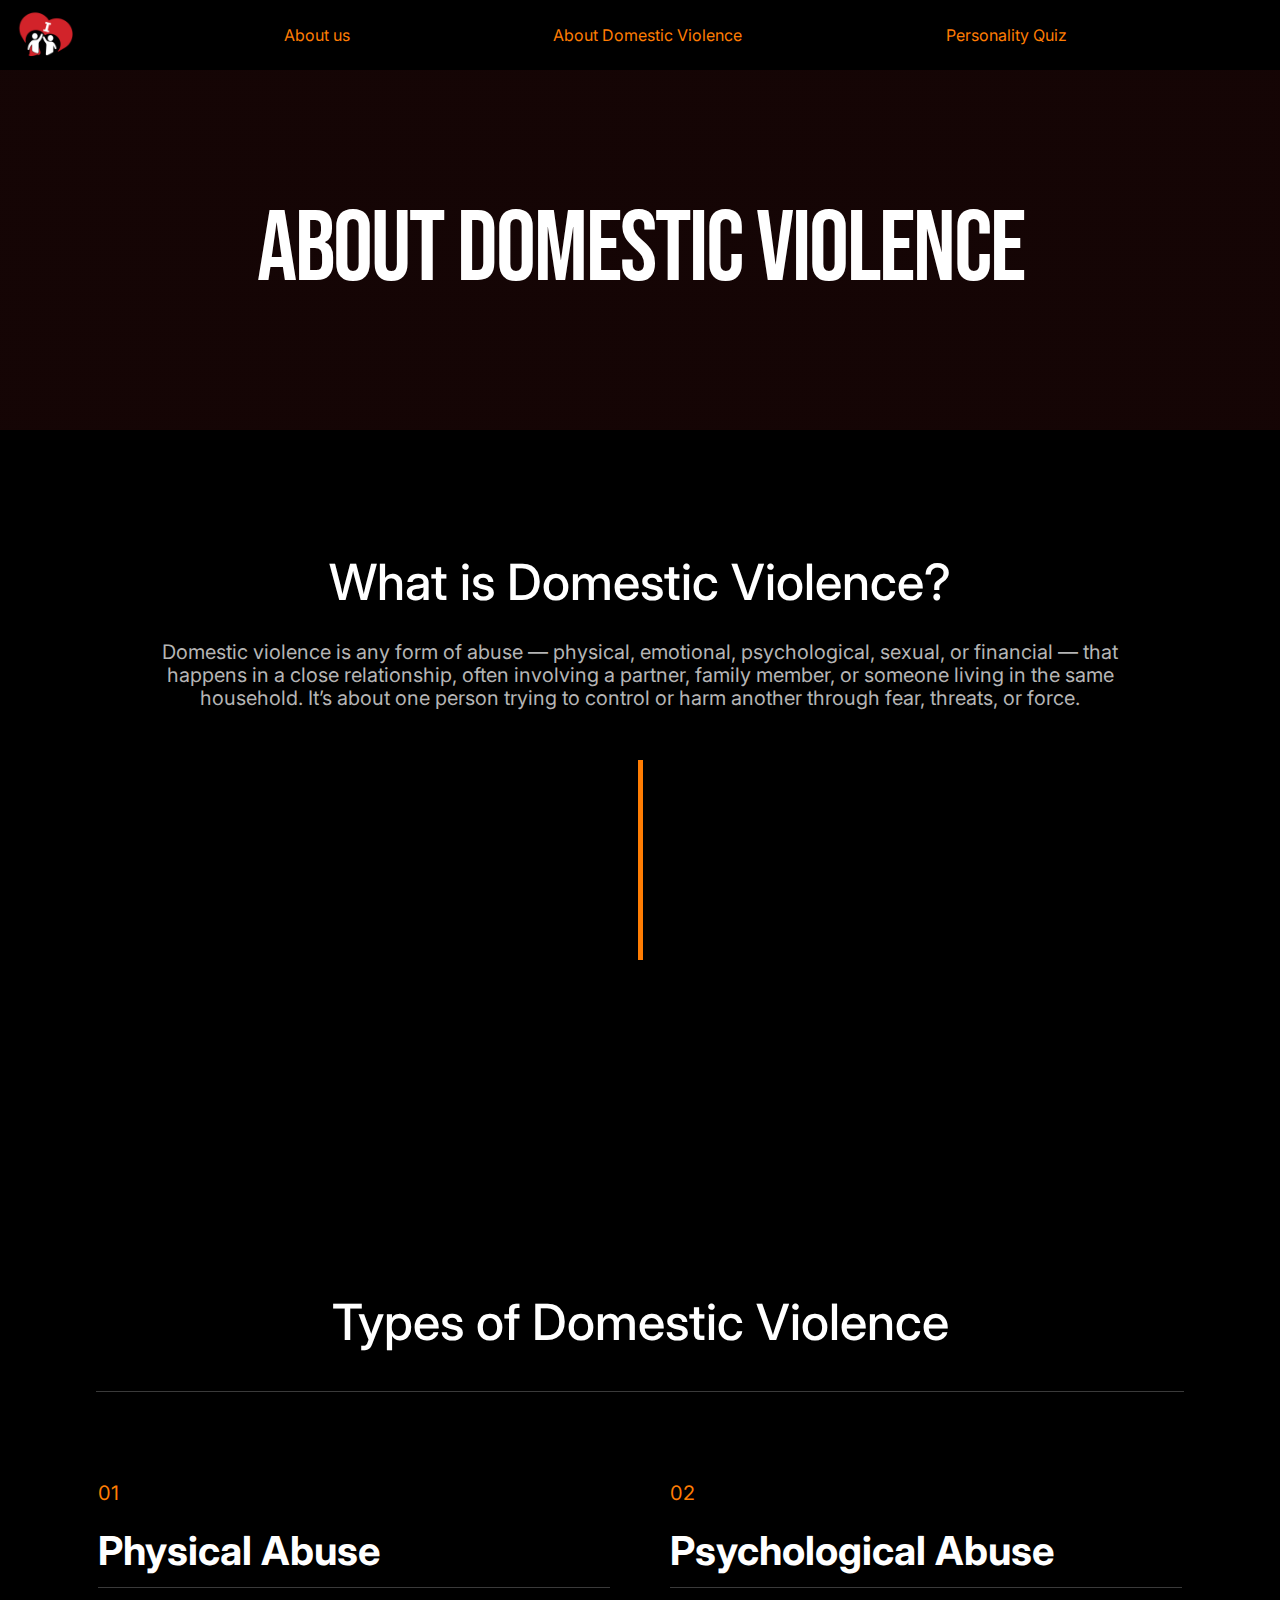
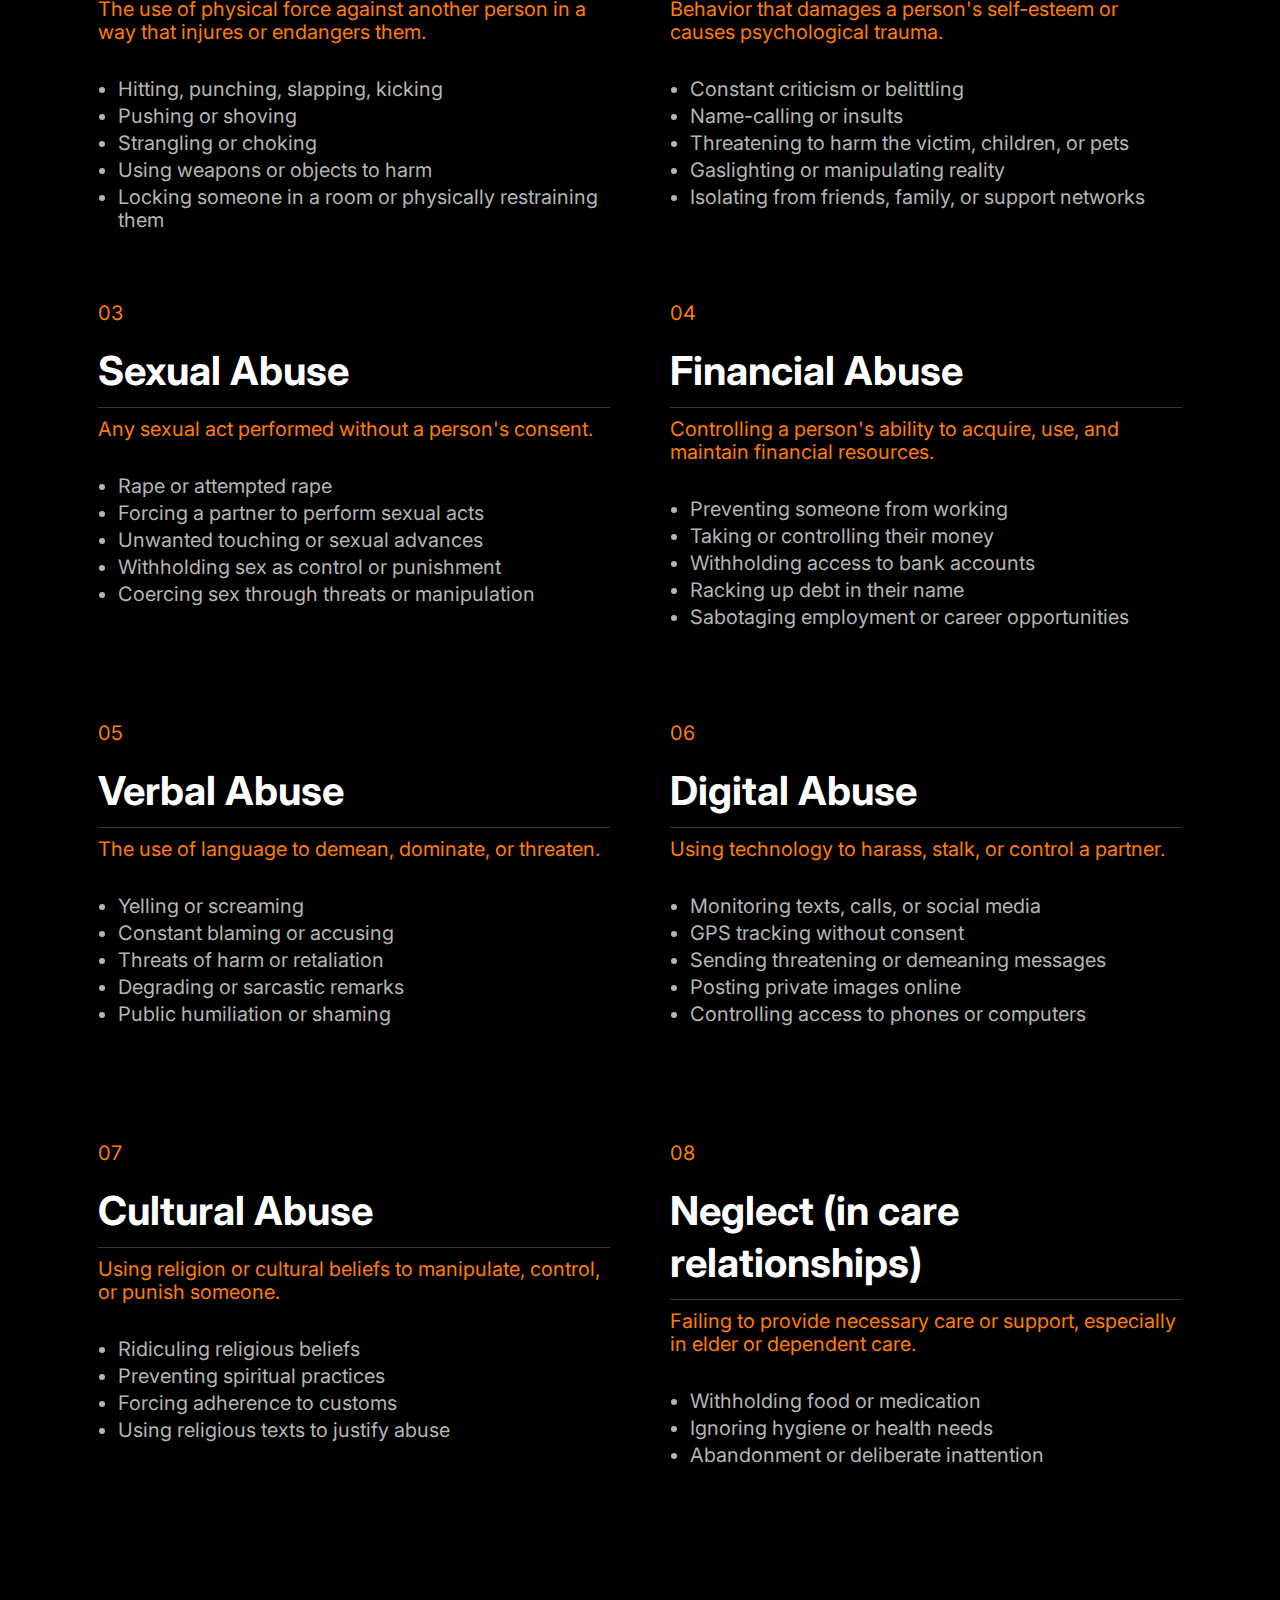
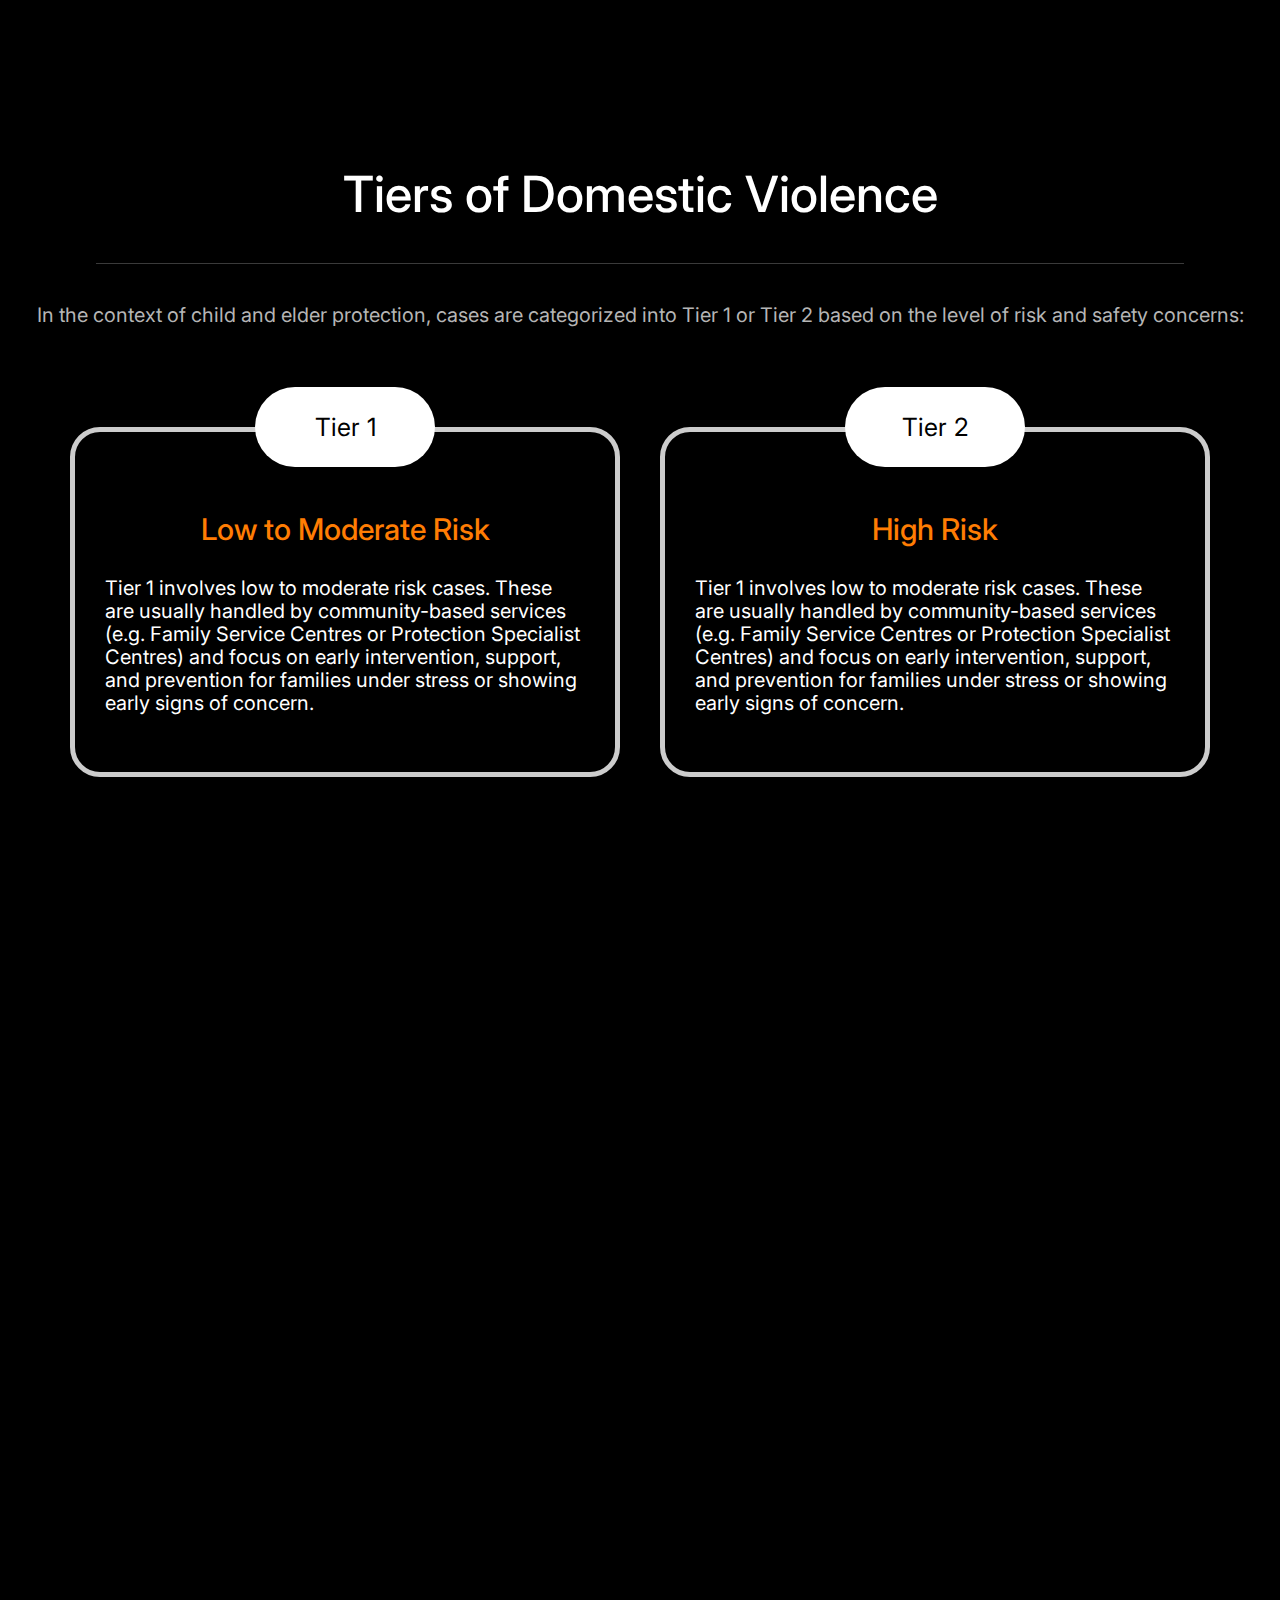
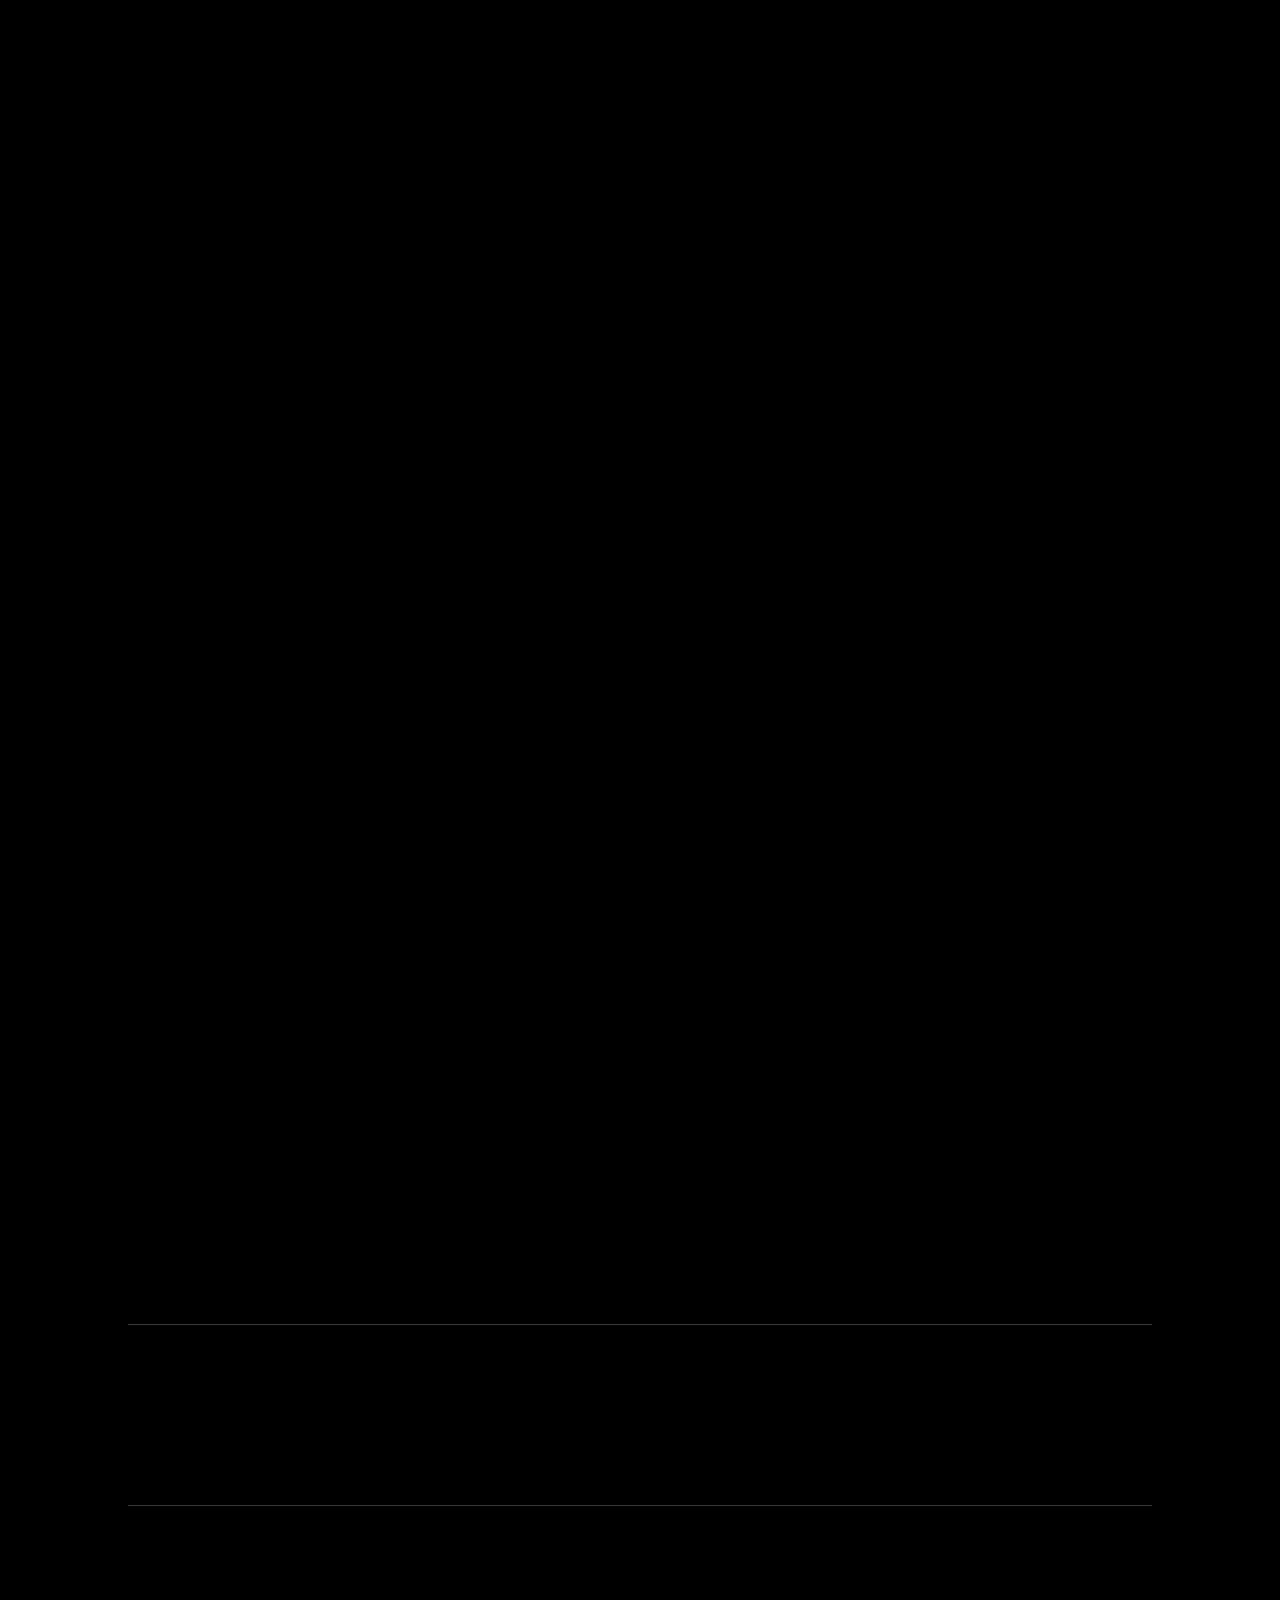
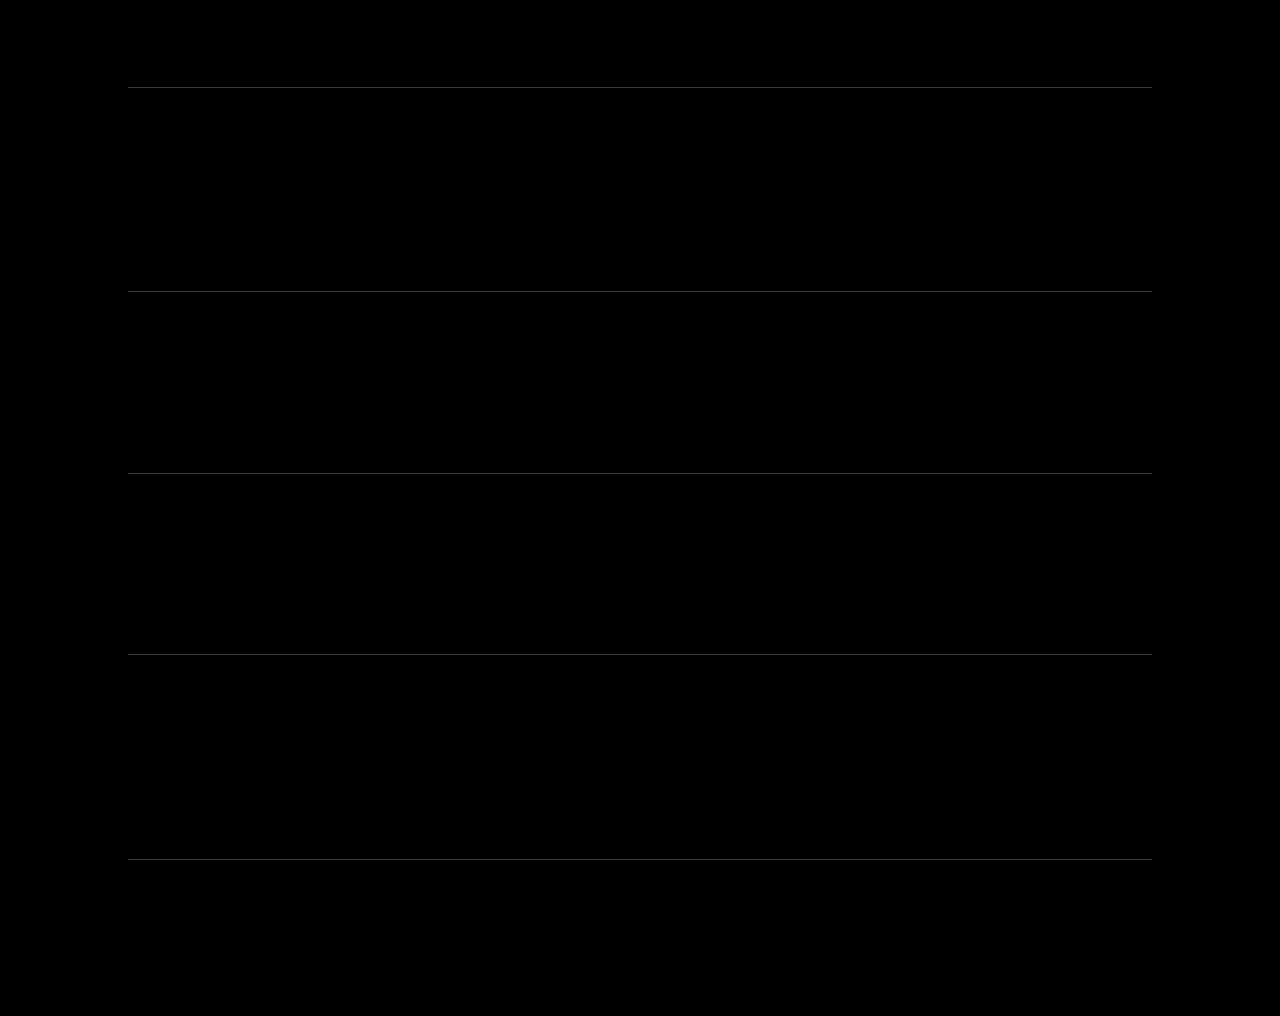
<file: aboutdv.html>
<!DOCTYPE html>
<html>
  <head>
    <title>About Domestic Violence</title>
    <link rel="stylesheet" href="style.css" />
    <link rel="preconnect" href="https://fonts.googleapis.com" />
    <link rel="stylesheet" href="normalize.css" />
    <link rel="preconnect" href="https://fonts.gstatic.com" crossorigin />
    <link rel="stylesheet" href="aboutdv.css" />
    <meta name="viewport" content="width=device-width, initial-scale=1.0" />
    <!-- Google tag (gtag.js) -->
    <script
      async
      src="https://www.googletagmanager.com/gtag/js?id=G-2CP49E5C0R"
    ></script>
    <script>
      window.dataLayer = window.dataLayer || [];
      function gtag() {
        dataLayer.push(arguments);
      }
      gtag("js", new Date());

      gtag("config", "G-2CP49E5C0R");
    </script>

    <link
      href="https://fonts.googleapis.com/css2?family=Bebas+Neue&family=Inter:ital,opsz,wght@0,14..32,100..900;1,14..32,100..900&display=swap"
      rel="stylesheet"
    />
  </head>
  <body>
    <div id="header-bar">
      <a href="index.html" style="display: flex; align-items: center; height: 70px;">
        <img src="Logo.jpeg" alt="CoLight Logo" style="max-height: 100%; height: 100%; width: auto; display: block;" />
      </a>
      <div id="links">
        <a class="link" href="aboutus.html"> About us </a>
        <a class="link" href="aboutdv.html"> About Domestic Violence </a>
        <a class="link" href="personality.html"> Personality Quiz </a>
      </div>
      <div id="logo"></div>
    </div>
    <div id="front-cover">
      <div>
        <div>
          <h1>About Domestic Violence</h1>
        </div>
      </div>
    </div>
    <div id="definition">
      <h1>What is Domestic Violence?</h1>
      <p>
        Domestic violence is any form of abuse — physical, emotional,
        psychological, sexual, or financial — that happens in a close
        relationship, often involving a partner, family member, or someone
        living in the same household. It’s about one person trying to control or
        harm another through fear, threats, or force.
      </p>
    </div>
    <div
      style="
        height: 500px;
        display: flex;
        align-items: center;
        justify-content: flex-start;
        flex-direction: column;
      "
    >
      <div class="vertical-line"></div>
    </div>

    <section id="typesOfDV">
      <h1 style="margin-bottom: 30px">Types of Domestic Violence</h1>
      <hr class="change" />

      <div id="types">
        <div class="subtypes">
          <p class="label">01</p>
          <h3>Physical Abuse</h3>
          <hr class="change" />

          <p>
            The use of physical force against another person in a way that
            injures or endangers them.
          </p>
          <ul>
            <li>Hitting, punching, slapping, kicking</li>
            <li>Pushing or shoving</li>
            <li>Strangling or choking</li>
            <li>Using weapons or objects to harm</li>
            <li>Locking someone in a room or physically restraining them</li>
          </ul>
        </div>

        <div class="subtypes">
          <p class="label">02</p>
          <h3>Psychological Abuse</h3>
          <hr class="change" />

          <p>
            Behavior that damages a person's self-esteem or causes psychological
            trauma.
          </p>
          <ul>
            <li>Constant criticism or belittling</li>
            <li>Name-calling or insults</li>
            <li>Threatening to harm the victim, children, or pets</li>
            <li>Gaslighting or manipulating reality</li>
            <li>Isolating from friends, family, or support networks</li>
          </ul>
        </div>

        <div class="subtypes">
          <p class="label">03</p>
          <h3>Sexual Abuse</h3>
          <hr class="change" />

          <p>Any sexual act performed without a person's consent.</p>
          <ul>
            <li>Rape or attempted rape</li>
            <li>Forcing a partner to perform sexual acts</li>
            <li>Unwanted touching or sexual advances</li>
            <li>Withholding sex as control or punishment</li>
            <li>Coercing sex through threats or manipulation</li>
          </ul>
        </div>

        <div class="subtypes">
          <p class="label">04</p>
          <h3>Financial Abuse</h3>
          <hr class="change" />

          <p>
            Controlling a person's ability to acquire, use, and maintain
            financial resources.
          </p>
          <ul>
            <li>Preventing someone from working</li>
            <li>Taking or controlling their money</li>
            <li>Withholding access to bank accounts</li>
            <li>Racking up debt in their name</li>
            <li>Sabotaging employment or career opportunities</li>
          </ul>
        </div>

        <div class="subtypes">
          <p class="label">05</p>
          <h3>Verbal Abuse</h3>
          <hr class="change" />

          <p>The use of language to demean, dominate, or threaten.</p>
          <ul>
            <li>Yelling or screaming</li>
            <li>Constant blaming or accusing</li>
            <li>Threats of harm or retaliation</li>
            <li>Degrading or sarcastic remarks</li>
            <li>Public humiliation or shaming</li>
          </ul>
        </div>

        <div class="subtypes">
          <p class="label">06</p>
          <h3>Digital Abuse</h3>
          <hr class="change" />

          <p>Using technology to harass, stalk, or control a partner.</p>
          <ul>
            <li>Monitoring texts, calls, or social media</li>
            <li>GPS tracking without consent</li>
            <li>Sending threatening or demeaning messages</li>
            <li>Posting private images online</li>
            <li>Controlling access to phones or computers</li>
          </ul>
        </div>

        <div class="subtypes">
          <p class="label">07</p>
          <h3>Cultural Abuse</h3>
          <hr class="change" />

          <p>
            Using religion or cultural beliefs to manipulate, control, or punish
            someone.
          </p>
          <ul>
            <li>Ridiculing religious beliefs</li>
            <li>Preventing spiritual practices</li>
            <li>Forcing adherence to customs</li>
            <li>Using religious texts to justify abuse</li>
          </ul>
        </div>
        <div class="subtypes">
          <p class="label">08</p>
          <h3>Neglect (in care relationships)</h3>
          <hr class="change" />

          <p>
            Failing to provide necessary care or support, especially in elder or
            dependent care.
          </p>
          <ul>
            <li>Withholding food or medication</li>
            <li>Ignoring hygiene or health needs</li>
            <li>Abandonment or deliberate inattention</li>
          </ul>
        </div>
      </div>
    </section>

    <section id="moreStats">
      <h1 style="margin-bottom: 30px">Tiers of Domestic Violence</h1>
      <hr />
      <p style="margin-top: 30px">
        In the context of child and elder protection, cases are categorized into
        Tier 1 or Tier 2 based on the level of risk and safety concerns:
      </p>
      <section>
        <div id="tiersOfDV">
          <div class="tierWrapper">
            <div class="labelTier">
              <h5>Tier 1</h5>
            </div>
            <div class="tier">
              <h3>Low to Moderate Risk</h3>
              <p>
                Tier 1 involves low to moderate risk cases. These are usually
                handled by community-based services (e.g. Family Service Centres
                or Protection Specialist Centres) and focus on early
                intervention, support, and prevention for families under stress
                or showing early signs of concern.
              </p>
            </div>
          </div>
          <div class="tierWrapper">
            <div class="labelTier">
              <h5>Tier 2</h5>
            </div>
            <div class="tier">
              <h3>High Risk</h3>
              <p>
                Tier 1 involves low to moderate risk cases. These are usually
                handled by community-based services (e.g. Family Service Centres
                or Protection Specialist Centres) and focus on early
                intervention, support, and prevention for families under stress
                or showing early signs of concern.
              </p>
            </div>
          </div>
        </div>
      </section>
      <div id="surprise">
        <ul id="lists">
          <li>
            <h4>Child abuse starts shockingly young</h4>
            Children aged 0-6 make up the largest group in Tier 2 child abuse
            cases.
          </li>
          <li>
            <h4>Young children speak up less — but are harmed more.</h4>
            Children aged 0-6 also dominate Tier 2 child abuse due to inability
            to protect or report.
          </li>
          <li>
            <h4>Elderly abuse often comes from the Trusted</h4>
            Elder abuse is most often commited by family members or caregivers.
          </li>
          <li>
            <h4>Self Neglect among elderly males is alarmingly common.</h4>
            Elderly males form the majority in Tier 2 self-neglect cases.
          </li>
          <li>
            <h4>Community Reporting makes a difference.</h4>
            Elder abuse is most often commited by family members or caregivers.
          </li>
        </ul>
      </div>
      <div id="intervention">
        <div class="iv">
          <h1>You can make a difference.</h1>
          <p>
            Everyone has a role in preventing abuse. You don’t have to be a
            professional or have all the answers. What matters is showing that
            abuse is not invisible, and survivors are not alone. Silence often
            enables harm—your voice can be a lifeline.
          </p>
        </div>
        <div class="iv">
          <h1>How and why you should help</h1>
          <p>
            Being a bystander doesn't mean being powerless. When you recognize
            signs of domestic violence and choose to intervene—whether through
            words, action, or support—you become part of the solution. Even the
            smallest gesture, like asking “Are you okay?” or offering resources,
            can interrupt a cycle of abuse. These acts create ripples,
            encouraging others to step up and sending a clear message that abuse
            is not tolerated.
          </p>
        </div>
        <div class="iv">
          <h1>Frequently Asked Questions</h1>
          <div class="qna">
            <h4>What if I'm not sure someone is being abused?</h4>
            <hr />
            <p>
              Trust your instincts. You don't need to confirm abuse to check in
              with someone. Ask how they’re doing, express concern, and let them
              know you’re there to talk or help. Listen without judgment.
            </p>
          </div>

          <div class="qna">
            <h4>How can I help without making things worse?</h4>
            <hr />
            <p>
              Avoid confrontation with the abuser. Focus on the victim’s needs.
              Offer emotional support and resources, not ultimatums. Respect
              their pace—they know their situation best. Your role is to
              support, not rescue.
            </p>
          </div>

          <div class="qna">
            <h4>Is it safe to get involved?</h4>
            <hr />
            <p>
              Safety is a priority—for both the person experiencing abuse and
              yourself. If someone is in immediate danger, call emergency
              services. Otherwise, support can be offered discreetly, such as
              providing hotline numbers, suggesting a safety plan, or checking
              in regularly.
            </p>
          </div>

          <div class="qna">
            <h4>Can I help even if I'm not a professional?</h4>
            <hr />
            <p>
              Absolutely. Empathy, consistency, and connection are powerful
              tools. You don’t need to be an expert to show someone they’re not
              alone or to guide them to trained professionals who can help.
            </p>
          </div>

          <div class="qna">
            <h4>What if the person denies anything is wrong?</h4>
            <hr />
            <p>
              That’s okay. Many people aren’t ready to talk, or may not see
              their experience as abuse. Keep the door open. Let them know you
              care and are available whenever they’re ready.
            </p>
          </div>

          <div class="qna">
            <h4>Where can I send them for help?</h4>
            <hr />
            <p>
              Provide contact info for local shelters, hotlines, or advocacy
              groups. National options include:
            </p>
            <p>National Domestic Violence Hotline: 1800-777-0000</p>
            <p>Police Emergency Hotline: 999</p>
          </div>

          <div class="qna">
            <h4>What are some signs of abuse I might notice?</h4>
            <hr />
            <p>
              Frequent unexplained injuries, withdrawal from friends or
              activities, hyper-vigilance, excessive communication from a
              controlling partner, or isolation can be red flags. Pay attention
              to shifts in mood, appearance, or behavior.
            </p>
          </div>
        </div>
      </div>
      <div></div>
    </section>
    <section></section>
  </body>
  <script src="abdv.js"></script>
</html>
</file>
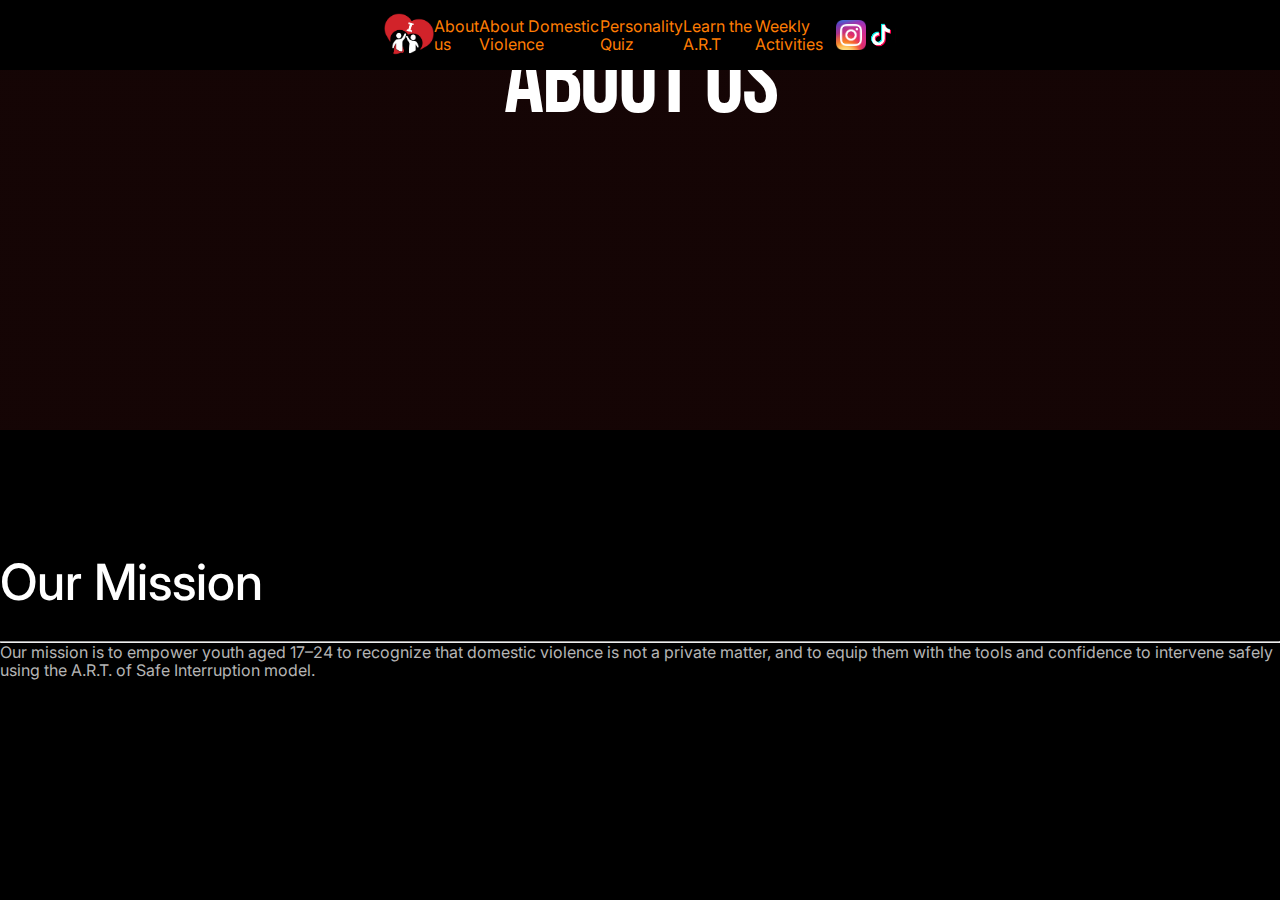
<file: aboutus.html>
<!DOCTYPE html>
<html>
  <head>
    <title>About Us</title>
    <link rel="stylesheet" href="style.css" />
    <link rel="preconnect" href="https://fonts.googleapis.com" />
    <link rel="stylesheet" href="normalize.css" />
    <link rel="preconnect" href="https://fonts.gstatic.com" crossorigin />
    <link rel="stylesheet" href="aboutus.css" />
    <meta name="viewport" content="width=device-width, initial-scale=1.0" />
    <!-- Google tag (gtag.js) -->
    <script
      async
      src="https://www.googletagmanager.com/gtag/js?id=G-2CP49E5C0R"
    ></script>
    <script>
      window.dataLayer = window.dataLayer || [];
      function gtag() {
        dataLayer.push(arguments);
      }
      gtag("js", new Date());

      gtag("config", "G-2CP49E5C0R");
    </script>

    <link
      href="https://fonts.googleapis.com/css2?family=Bebas+Neue&family=Inter:ital,opsz,wght@0,14..32,100..900;1,14..32,100..900&display=swap"
      rel="stylesheet"
    />
  </head>
  <body>
    <div id="header-bar">
      <div id="links">
        <a
          class="a"
          href="index.html"
          style="
            background-image: url('FlexibleBTSLogo.png');
            background-size: contain;
            background-repeat: no-repeat;
            background-position: center;
            width: 50px;
            height: 50px;
            flex: 0 0 auto;
          "
        ></a>
        <a class="link" href="aboutus.html"> About us </a>
        <a class="link" href="aboutdv.html"> About Domestic Violence </a>
        <a class="link" href="personality.html"> Personality Quiz </a>
        <a class="link" href="art.html"> Learn the A.R.T </a>
        <a class="link" href="weeklyactivities.html"> Weekly Activities </a>
        <a
          class="link"
          href="https://www.instagram.com/knowthesignsbts"
          target="_blank"
          style="
            background-image: url('Instagram_icon\ 2.png');
            background-size: contain;
            background-repeat: no-repeat;
            background-position: center;
            width: 30px;
            height: 30px;
            flex: 0 0 auto;
          "
        ></a>
        <a
          class="link"
          href="https://www.tiktok.com/@knowthesignsbts"
          target="_blank"
          style="
            background-image: url('TikTok_Logo\ 2.png');
            background-size: contain;
            background-repeat: no-repeat;
            background-position: center;
            width: 30px;
            height: 30px;
            flex: 0 0 auto;
            border-radius: 10px;
          "
        ></a>
      </div>
      <div id="logo"></div>
    </div>
    <div id="front-cover">
      <div>
        <div>
          <h1>About Us</h1>
        </div>
      </div>
    </div>
    <section id="abt-us">
      <div class="as-section">
        <h1 style="margin-bottom: 30px">Our Mission</h1>
        <hr class="change" />
        <p>
          Our mission is to empower youth aged 17–24 to recognize that domestic
          violence is not a private matter, and to equip them with the tools and
          confidence to intervene safely using the A.R.T. of Safe Interruption
          model.
        </p>
      </div>
    </section>
  </body>
</html>
</file>
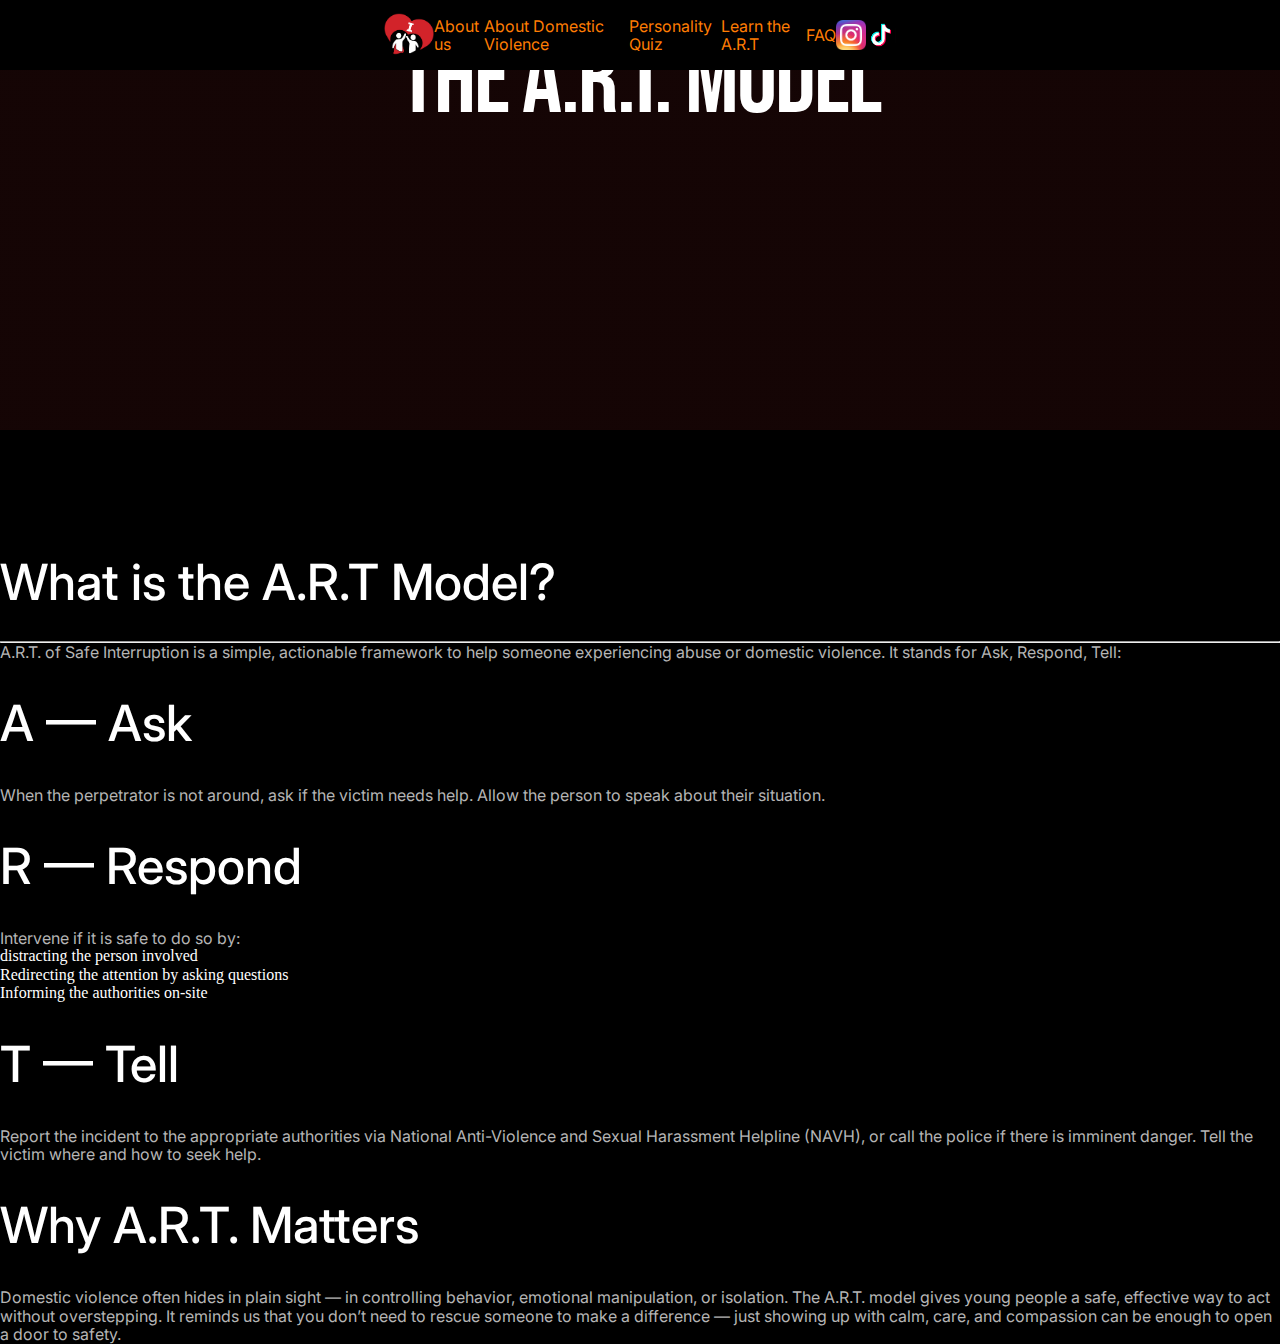
<file: art.html>
<!DOCTYPE html>
<html>
  <head>
    <title>About Us</title>
    <link rel="stylesheet" href="style.css" />
    <link rel="preconnect" href="https://fonts.googleapis.com" />
    <link rel="stylesheet" href="normalize.css" />
    <link rel="preconnect" href="https://fonts.gstatic.com" crossorigin />
    <link rel="stylesheet" href="aboutus.css" />
    <meta name="viewport" content="width=device-width, initial-scale=1.0" />
    <!-- Google tag (gtag.js) -->
    <script
      async
      src="https://www.googletagmanager.com/gtag/js?id=G-2CP49E5C0R"
    ></script>
    <script>
      window.dataLayer = window.dataLayer || [];
      function gtag() {
        dataLayer.push(arguments);
      }
      gtag("js", new Date());

      gtag("config", "G-2CP49E5C0R");
    </script>

    <link
      href="https://fonts.googleapis.com/css2?family=Bebas+Neue&family=Inter:ital,opsz,wght@0,14..32,100..900;1,14..32,100..900&display=swap"
      rel="stylesheet"
    />
  </head>
  <body>
    <div id="header-bar">
      <div id="links">
        <a
          class="a"
          href="index.html"
          style="
            background-image: url('FlexibleBTSLogo.png');
            background-size: contain;
            background-repeat: no-repeat;
            background-position: center;
            width: 50px;
            height: 50px;
            flex: 0 0 auto;
          "
        ></a>
        <a class="link" href="aboutus.html"> About us </a>
        <a class="link" href="aboutdv.html"> About Domestic Violence </a>
        <a class="link" href="personality.html"> Personality Quiz </a>
        <a class="link" href="art.html"> Learn the A.R.T </a>
        <a class="link" href="faq.html"> FAQ </a>
        <a
          class="link"
          href="https://www.instagram.com/knowthesignsbts"
          target="_blank"
          style="
            background-image: url('Instagram_icon\ 2.png');
            background-size: contain;
            background-repeat: no-repeat;
            background-position: center;
            width: 30px;
            height: 30px;
            flex: 0 0 auto;
          "
        ></a>
        <a
          class="link"
          href="https://www.tiktok.com/@knowthesignsbts"
          target="_blank"
          style="
            background-image: url('TikTok_Logo\ 2.png');
            background-size: contain;
            background-repeat: no-repeat;
            background-position: center;
            width: 30px;
            height: 30px;
            flex: 0 0 auto;
            border-radius: 10px;
          "
        ></a>
      </div>
      <div id="logo"></div>
    </div>
    <div id="front-cover">
      <div>
        <div>
          <h1>The A.R.T. Model</h1>
        </div>
      </div>
    </div>
    <section id="abt-us">
      <div class="as-section">
        <h1 style="margin-bottom: 30px">What is the A.R.T Model?</h1>
        <hr class="change" />
        <p>
          A.R.T. of Safe Interruption is a simple, actionable framework to help
          someone experiencing abuse or domestic violence. It stands for Ask,
          Respond, Tell:
        </p>
        <div id="arts">
          <div class="art-ele">
            <h1>A — Ask</h1>
            <p>
              When the perpetrator is not around, ask if the victim needs help.
              Allow the person to speak about their situation.
            </p>
          </div>
          <div class="art-ele">
            <h1>R — Respond</h1>
            <div>
              <p id="leftmost">Intervene if it is safe to do so by:</p>
              <ul>
                <li>distracting the person involved</li>
                <li>Redirecting the attention by asking questions</li>
                <li>Informing the authorities on-site</li>
              </ul>
            </div>
          </div>
          <div class="art-ele">
            <h1>T — Tell</h1>
            <p>
              Report the incident to the appropriate authorities via National
              Anti-Violence and Sexual Harassment Helpline (NAVH), or call the
              police if there is imminent danger. Tell the victim where and how
              to seek help.
            </p>
          </div>
        </div>

        <h1>Why A.R.T. Matters</h1>
        <p>
          Domestic violence often hides in plain sight — in controlling
          behavior, emotional manipulation, or isolation. The A.R.T. model gives
          young people a safe, effective way to act without overstepping. It
          reminds us that you don’t need to rescue someone to make a difference
          — just showing up with calm, care, and compassion can be enough to
          open a door to safety.
        </p>
      </div>
    </section>
  </body>
</html>
</file>
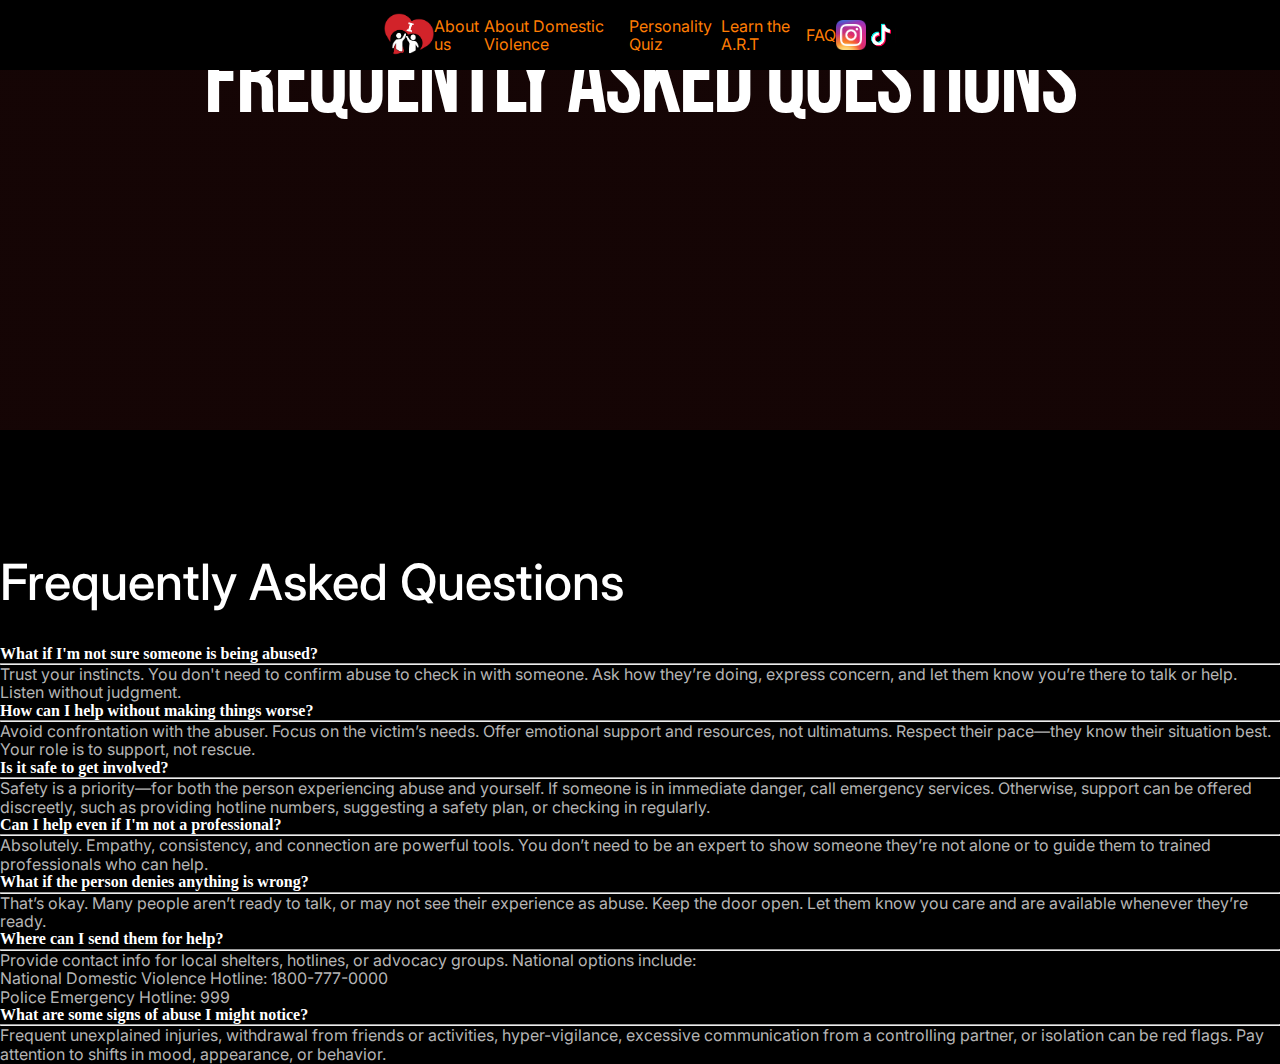
<file: faq.html>
<!DOCTYPE html>
<html>
  <head>
    <title>About Us</title>
    <link rel="stylesheet" href="style.css" />
    <link rel="preconnect" href="https://fonts.googleapis.com" />
    <link rel="stylesheet" href="normalize.css" />
    <link rel="preconnect" href="https://fonts.gstatic.com" crossorigin />
    <link rel="stylesheet" href="aboutus.css" />
    <meta name="viewport" content="width=device-width, initial-scale=1.0" />
    <!-- Google tag (gtag.js) -->
    <script
      async
      src="https://www.googletagmanager.com/gtag/js?id=G-2CP49E5C0R"
    ></script>
    <script>
      window.dataLayer = window.dataLayer || [];
      function gtag() {
        dataLayer.push(arguments);
      }
      gtag("js", new Date());

      gtag("config", "G-2CP49E5C0R");
    </script>

    <link
      href="https://fonts.googleapis.com/css2?family=Bebas+Neue&family=Inter:ital,opsz,wght@0,14..32,100..900;1,14..32,100..900&display=swap"
      rel="stylesheet"
    />
  </head>
  <body>
    <div id="header-bar">
      <div id="links">
        <a
          class="a"
          href="index.html"
          style="
            background-image: url('FlexibleBTSLogo.png');
            background-size: contain;
            background-repeat: no-repeat;
            background-position: center;
            width: 50px;
            height: 50px;
            flex: 0 0 auto;
          "
        ></a>
        <a class="link" href="aboutus.html"> About us </a>
        <a class="link" href="aboutdv.html"> About Domestic Violence </a>
        <a class="link" href="personality.html"> Personality Quiz </a>
        <a class="link" href="art.html"> Learn the A.R.T </a>
        <a class="link" href="faq.html"> FAQ </a>
        <a
          class="link"
          href="https://www.instagram.com/knowthesignsbts"
          target="_blank"
          style="
            background-image: url('Instagram_icon\ 2.png');
            background-size: contain;
            background-repeat: no-repeat;
            background-position: center;
            width: 30px;
            height: 30px;
            flex: 0 0 auto;
          "
        ></a>
        <a
          class="link"
          href="https://www.tiktok.com/@knowthesignsbts"
          target="_blank"
          style="
            background-image: url('TikTok_Logo\ 2.png');
            background-size: contain;
            background-repeat: no-repeat;
            background-position: center;
            width: 30px;
            height: 30px;
            flex: 0 0 auto;
            border-radius: 10px;
          "
        ></a>
      </div>
      <div id="logo"></div>
    </div>
    <div id="front-cover">
      <div>
        <div>
          <h1>Frequently Asked Questions</h1>
        </div>
      </div>
    </div>
    <section id="abt-us">
      <div id="intervention">
        <div class="iv">
          <h1>Frequently Asked Questions</h1>
          <div class="qna">
            <h4>What if I'm not sure someone is being abused?</h4>
            <hr />
            <p>
              Trust your instincts. You don't need to confirm abuse to check in
              with someone. Ask how they’re doing, express concern, and let them
              know you’re there to talk or help. Listen without judgment.
            </p>
          </div>

          <div class="qna">
            <h4>How can I help without making things worse?</h4>
            <hr />
            <p>
              Avoid confrontation with the abuser. Focus on the victim’s needs.
              Offer emotional support and resources, not ultimatums. Respect
              their pace—they know their situation best. Your role is to
              support, not rescue.
            </p>
          </div>

          <div class="qna">
            <h4>Is it safe to get involved?</h4>
            <hr />
            <p>
              Safety is a priority—for both the person experiencing abuse and
              yourself. If someone is in immediate danger, call emergency
              services. Otherwise, support can be offered discreetly, such as
              providing hotline numbers, suggesting a safety plan, or checking
              in regularly.
            </p>
          </div>

          <div class="qna">
            <h4>Can I help even if I'm not a professional?</h4>
            <hr />
            <p>
              Absolutely. Empathy, consistency, and connection are powerful
              tools. You don’t need to be an expert to show someone they’re not
              alone or to guide them to trained professionals who can help.
            </p>
          </div>

          <div class="qna">
            <h4>What if the person denies anything is wrong?</h4>
            <hr />
            <p>
              That’s okay. Many people aren’t ready to talk, or may not see
              their experience as abuse. Keep the door open. Let them know you
              care and are available whenever they’re ready.
            </p>
          </div>

          <div class="qna">
            <h4>Where can I send them for help?</h4>
            <hr />
            <p>
              Provide contact info for local shelters, hotlines, or advocacy
              groups. National options include:
            </p>
            <p>National Domestic Violence Hotline: 1800-777-0000</p>
            <p>Police Emergency Hotline: 999</p>
          </div>

          <div class="qna">
            <h4>What are some signs of abuse I might notice?</h4>
            <hr />
            <p>
              Frequent unexplained injuries, withdrawal from friends or
              activities, hyper-vigilance, excessive communication from a
              controlling partner, or isolation can be red flags. Pay attention
              to shifts in mood, appearance, or behavior.
            </p>
          </div>
        </div>
      </div>
    </section>
  </body>
</html>
</file>
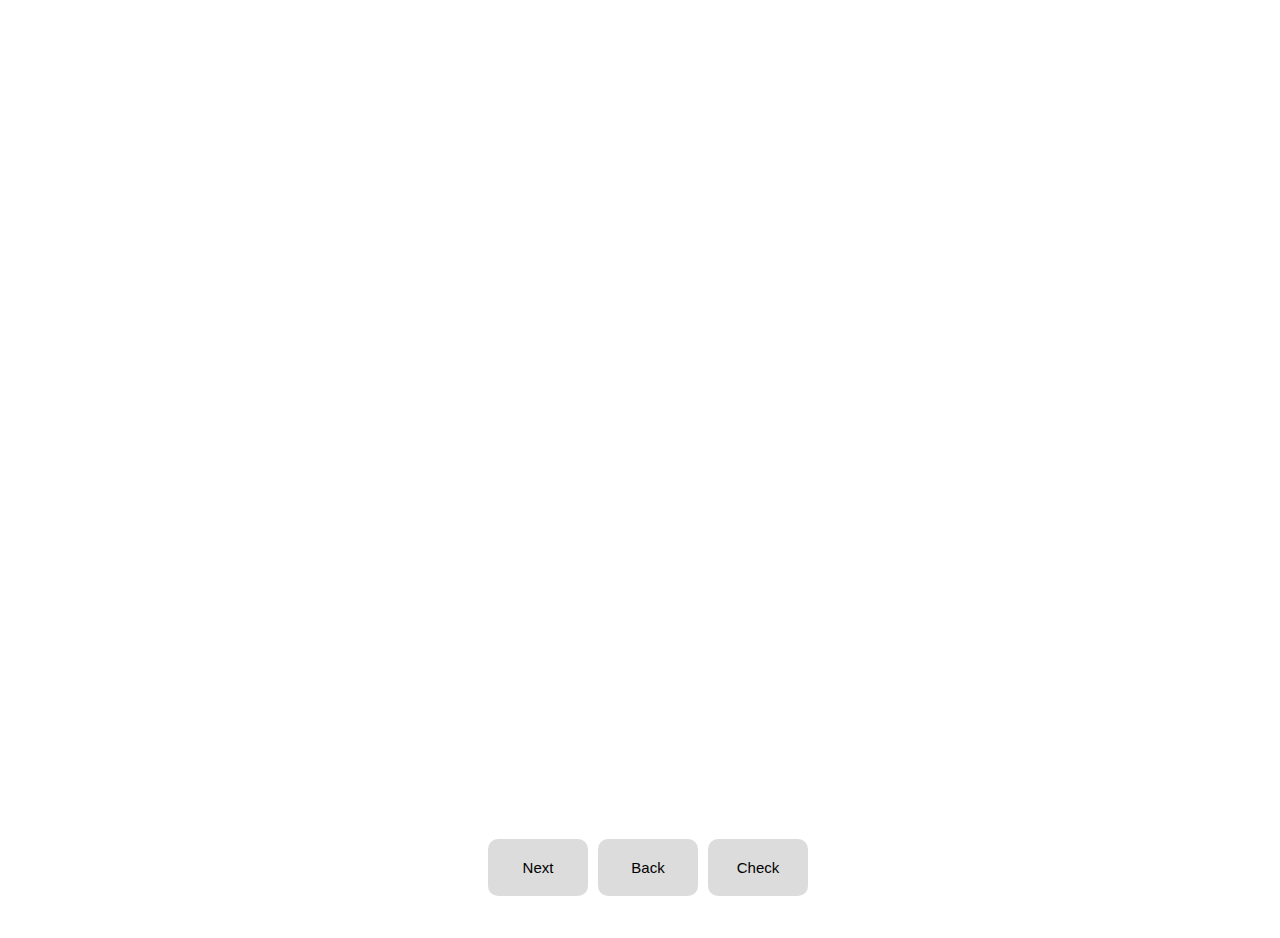
<file: personality.html>
<!DOCTYPE html>
<html lang="en">
  <head>
    <meta charset="UTF-8" />
    <title>Personality Test</title>
    <link rel="stylesheet" href="personality.css" />
    <link rel="preconnect" href="https://fonts.googleapis.com" />
    <link rel="preconnect" href="https://fonts.gstatic.com" crossorigin />
    <link
      href="https://fonts.googleapis.com/css2?family=Bebas+Neue&family=Inter:ital,opsz,wght@0,14..32,100..900;1,14..32,100..900&display=swap"
      rel="stylesheet"
    />
  </head>
  <body>
    <div id="page-container">
      <div id="quiz-container"></div>
      <div id="qnButtons">
        <button onclick="traverseQuestions('front')">Next</button>
        <button onclick="traverseQuestions('back')">Back</button>
        <button onclick="submitAnswers()">Check</button>
      </div>
    </div>
    <script src="personality.js"></script>
  </body>
</html>
</file>
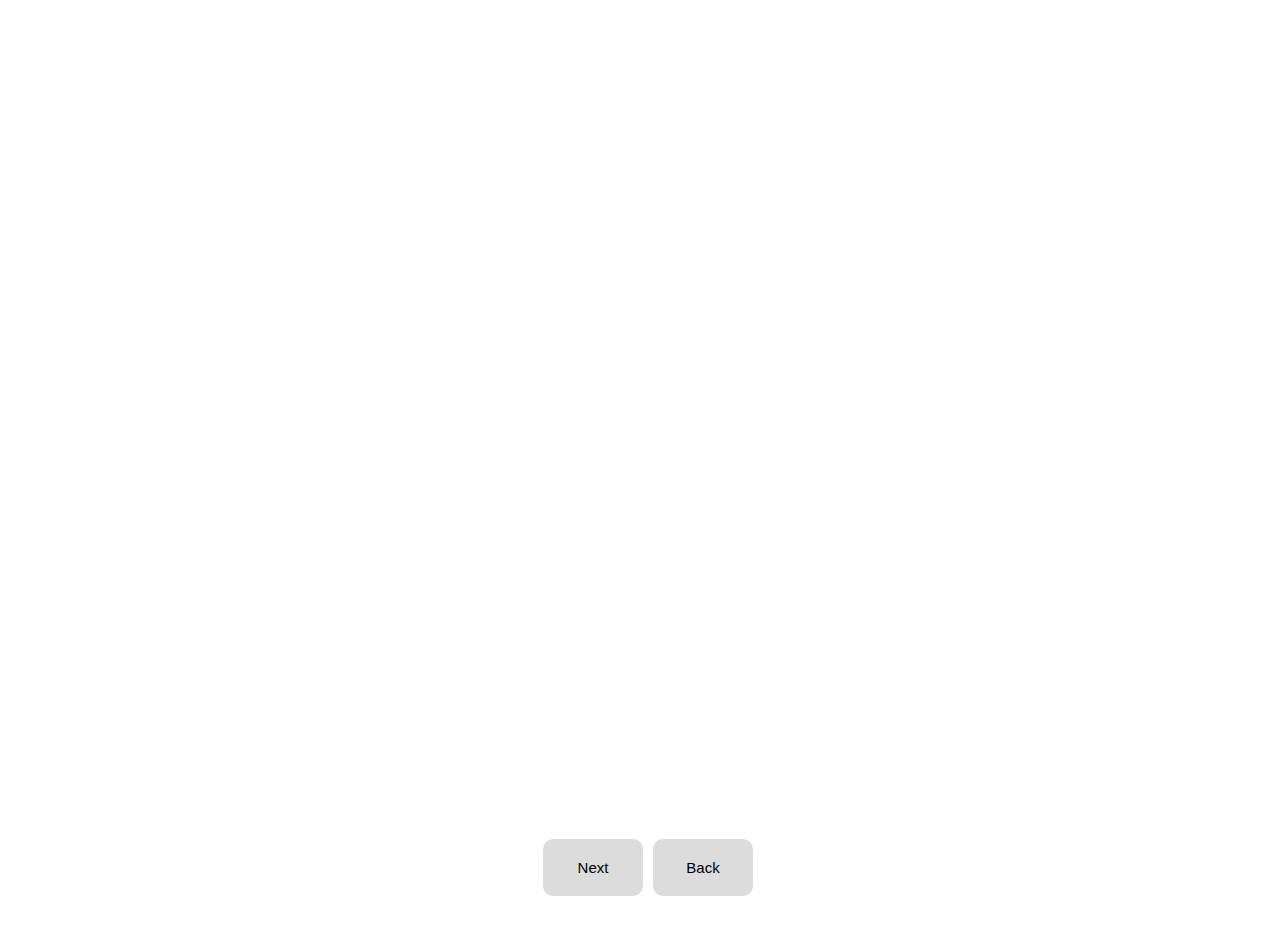
<file: personalitystart.html>
<!DOCTYPE html>
<html lang="en">
  <head>
    <meta charset="UTF-8" />
    <title>Personality Test</title>
    <link rel="stylesheet" href="personality.css" />
    <link rel="preconnect" href="https://fonts.googleapis.com" />
    <link rel="preconnect" href="https://fonts.gstatic.com" crossorigin />
    <link
      href="https://fonts.googleapis.com/css2?family=Bebas+Neue&family=Inter:ital,opsz,wght@0,14..32,100..900;1,14..32,100..900&display=swap"
      rel="stylesheet"
    />
  </head>
  <body>
    <div id="page-container">
      <div id="quiz-container">
        <div id="gif-container"></div>
      </div>
      <div id="qnButtons">
        <button id="nextbtn" onclick="traverseQuestions('front')">Next</button>
        <button id="checkbtn" style="display: none" onclick="submitAnswers()">
          Submit
        </button>
        <button onclick="traverseQuestions('back')">Back</button>
      </div>
    </div>
    <script src="personality.js"></script>
  </body>
</html>
</file>
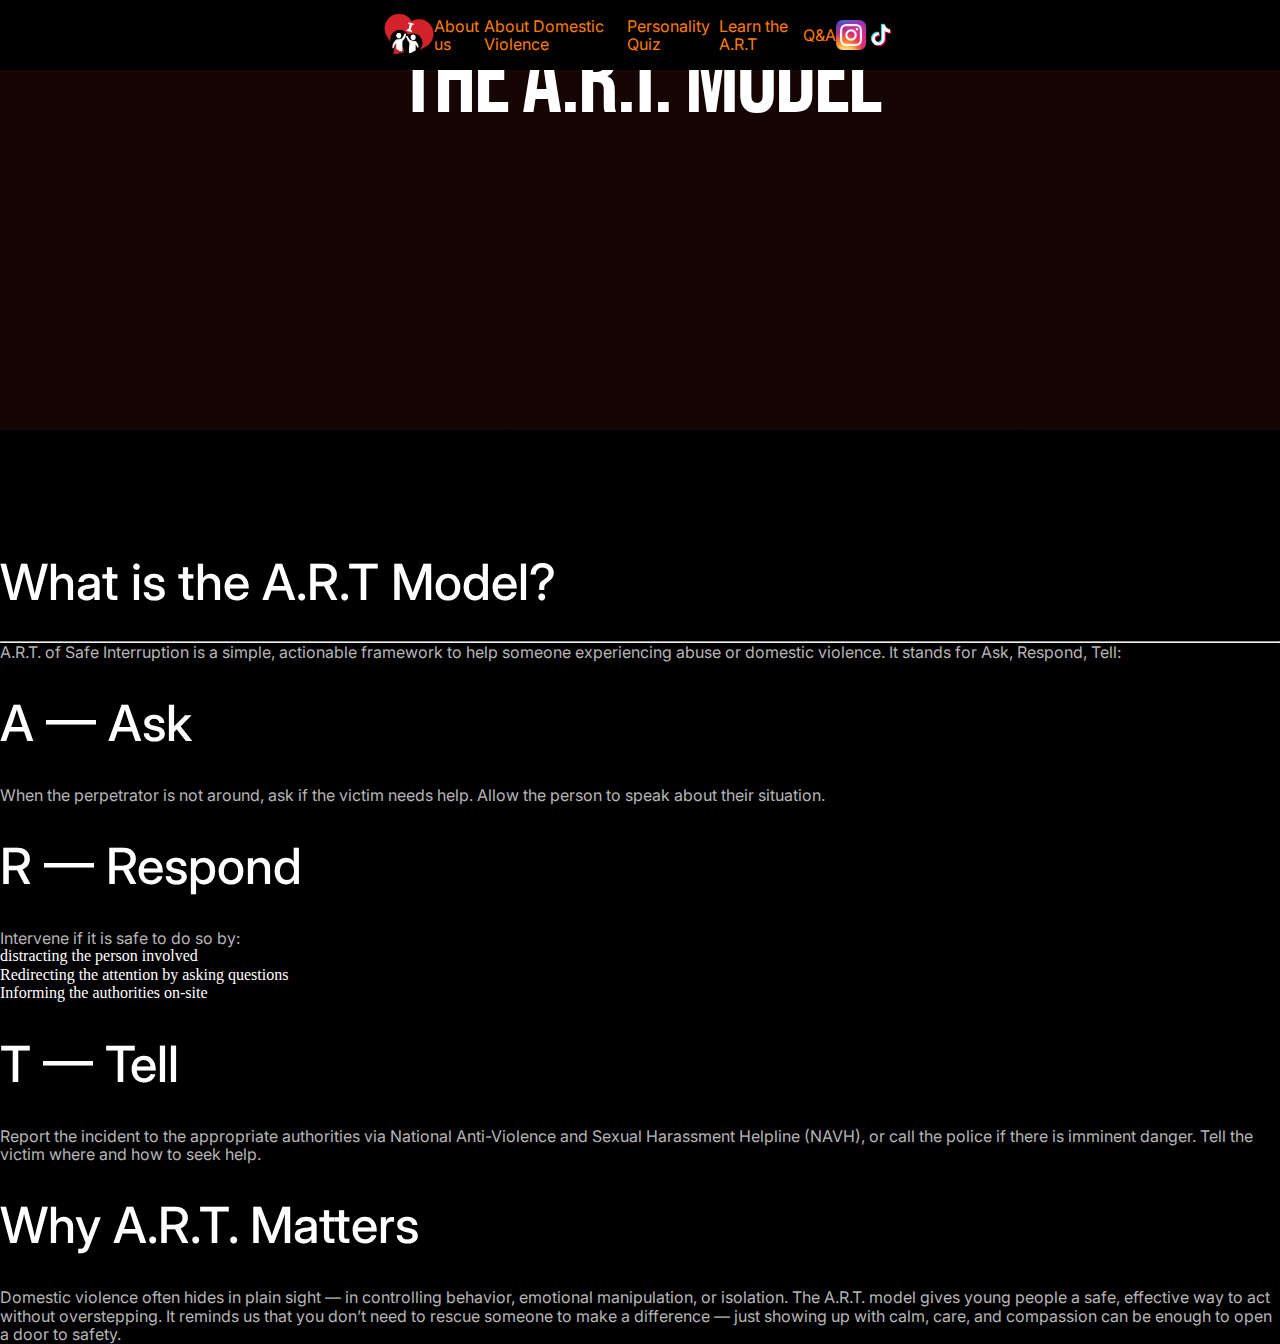
<file: qna.html>
<!DOCTYPE html>
<html>
  <head>
    <title>About Us</title>
    <link rel="stylesheet" href="style.css" />
    <link rel="preconnect" href="https://fonts.googleapis.com" />
    <link rel="stylesheet" href="normalize.css" />
    <link rel="preconnect" href="https://fonts.gstatic.com" crossorigin />
    <link rel="stylesheet" href="aboutus.css" />
    <meta name="viewport" content="width=device-width, initial-scale=1.0" />
    <!-- Google tag (gtag.js) -->
    <script
      async
      src="https://www.googletagmanager.com/gtag/js?id=G-2CP49E5C0R"
    ></script>
    <script>
      window.dataLayer = window.dataLayer || [];
      function gtag() {
        dataLayer.push(arguments);
      }
      gtag("js", new Date());

      gtag("config", "G-2CP49E5C0R");
    </script>

    <link
      href="https://fonts.googleapis.com/css2?family=Bebas+Neue&family=Inter:ital,opsz,wght@0,14..32,100..900;1,14..32,100..900&display=swap"
      rel="stylesheet"
    />
  </head>
  <body>
    <div id="header-bar">
      <div id="links">
        <a
          class="a"
          href="index.html"
          style="
            background-image: url('FlexibleBTSLogo.png');
            background-size: contain;
            background-repeat: no-repeat;
            background-position: center;
            width: 50px;
            height: 50px;
            flex: 0 0 auto;
          "
        ></a>
        <a class="link" href="aboutus.html"> About us </a>
        <a class="link" href="aboutdv.html"> About Domestic Violence </a>
        <a class="link" href="personality.html"> Personality Quiz </a>
        <a class="link" href="art.html"> Learn the A.R.T </a>
        <a class="link" href="qna.html"> Q&A </a>
        <a
          class="link"
          href="https://www.instagram.com/knowthesignsbts"
          target="_blank"
          style="
            background-image: url('Instagram_icon\ 2.png');
            background-size: contain;
            background-repeat: no-repeat;
            background-position: center;
            width: 30px;
            height: 30px;
            flex: 0 0 auto;
          "
        ></a>
        <a
          class="link"
          href="https://www.tiktok.com/@knowthesignsbts"
          target="_blank"
          style="
            background-image: url('TikTok_Logo\ 2.png');
            background-size: contain;
            background-repeat: no-repeat;
            background-position: center;
            width: 30px;
            height: 30px;
            flex: 0 0 auto;
            border-radius: 10px;
          "
        ></a>
      </div>
      <div id="logo"></div>
    </div>
    <div id="front-cover">
      <div>
        <div>
          <h1>The A.R.T. Model</h1>
        </div>
      </div>
    </div>
    <section id="abt-us">
      <div class="as-section">
        <h1 style="margin-bottom: 30px">What is the A.R.T Model?</h1>
        <hr class="change" />
        <p>
          A.R.T. of Safe Interruption is a simple, actionable framework to help
          someone experiencing abuse or domestic violence. It stands for Ask,
          Respond, Tell:
        </p>
        <div id="arts">
          <div class="art-ele">
            <h1>A — Ask</h1>
            <p>
              When the perpetrator is not around, ask if the victim needs help.
              Allow the person to speak about their situation.
            </p>
          </div>
          <div class="art-ele">
            <h1>R — Respond</h1>
            <div>
              <p id="leftmost">Intervene if it is safe to do so by:</p>
              <ul>
                <li>distracting the person involved</li>
                <li>Redirecting the attention by asking questions</li>
                <li>Informing the authorities on-site</li>
              </ul>
            </div>
          </div>
          <div class="art-ele">
            <h1>T — Tell</h1>
            <p>
              Report the incident to the appropriate authorities via National
              Anti-Violence and Sexual Harassment Helpline (NAVH), or call the
              police if there is imminent danger. Tell the victim where and how
              to seek help.
            </p>
          </div>
        </div>

        <h1>Why A.R.T. Matters</h1>
        <p>
          Domestic violence often hides in plain sight — in controlling
          behavior, emotional manipulation, or isolation. The A.R.T. model gives
          young people a safe, effective way to act without overstepping. It
          reminds us that you don’t need to rescue someone to make a difference
          — just showing up with calm, care, and compassion can be enough to
          open a door to safety.
        </p>
      </div>
    </section>
  </body>
</html>
</file>
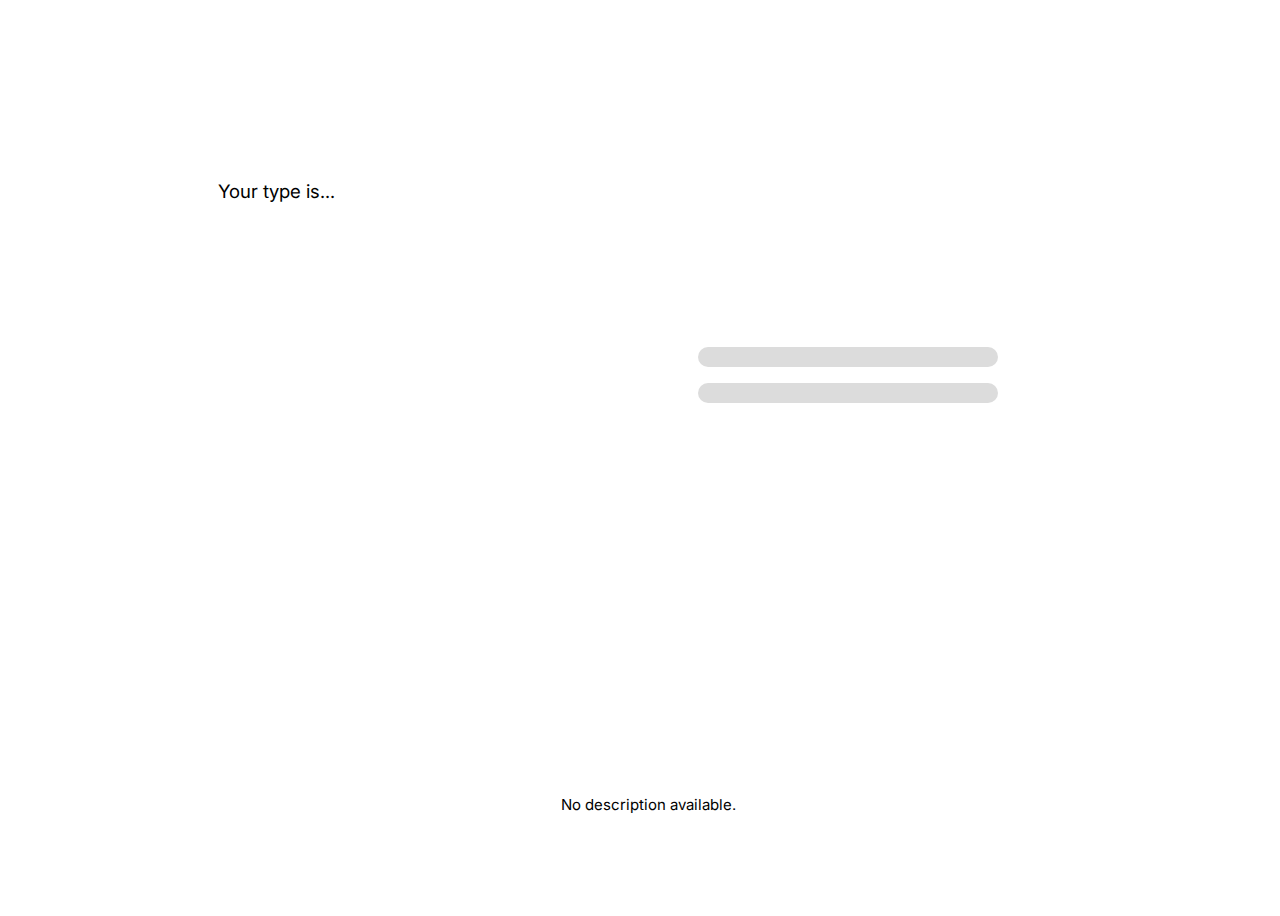
<file: result.html>
<!DOCTYPE html>
<html lang="en">
  <head>
    <meta charset="UTF-8" />
    <title>Your Results:</title>
    <link rel="stylesheet" href="personality.css" />
    <link rel="preconnect" href="https://fonts.googleapis.com" />
    <link rel="preconnect" href="https://fonts.gstatic.com" crossorigin />
    <meta name="viewport" content="width=device-width, initial-scale=1.0" />
    <!-- Google tag (gtag.js) -->
    <script
      async
      src="https://www.googletagmanager.com/gtag/js?id=G-2CP49E5C0R"
    ></script>
    <script>
      window.dataLayer = window.dataLayer || [];
      function gtag() {
        dataLayer.push(arguments);
      }
      gtag("js", new Date());

      gtag("config", "G-2CP49E5C0R");
    </script>

    <link
      href="https://fonts.googleapis.com/css2?family=Bebas+Neue&family=Inter:ital,opsz,wght@0,14..32,100..900;1,14..32,100..900&display=swap"
      rel="stylesheet"
    />
  </head>
  <body>
    <div id="result-page">
      <div id="result-title">
        <h3>Your type is...</h3>
        <div id="char-img"></div>
        <h1 id="result-text"></h1>
      </div>
      <div class="subScores">
        <div class="divs sidebox">
          <p id="comp1"></p>
          <p id="comp3"></p>
        </div>
        <div class="divs">
          <div class="result-container">
            <div id="value1"></div>
          </div>
          <div class="result-container">
            <div id="value2"></div>
          </div>
        </div>
        <div class="divs sidebox">
          <p id="comp2"></p>
          <p id="comp4"></p>
        </div>
      </div>
      <p id="persona-description"></p>
    </div>

    <script src="result.js"></script>
  </body>
</html>
</file>
<file: style.css>
html {
  overflow-x: hidden;
}

* {
  margin: 0;
  padding: 0;
  box-sizing: border-box;
}

a {
  color: rgb(255, 125, 3);
  text-decoration: none; /* Remove underline (optional) */
  font-family: "Inter", sans-serif;
}

body {
  padding: 0px;
  margin: 0px;
  color: white;
  background-color: black;
}

body p {
  font-family: "Inter", sans-serif;
  margin: none;
  color: rgb(181, 181, 181);
}

body h1,
h2 {
  font-family: "Inter", sans-serif;
  font-weight: 600;
  font-size: 50px;
  margin: none;
}

#header-bar {
  position: sticky;
  top: 0;
  overflow: hidden;
  display: flex;
  justify-content: center;
  align-items: center;
  padding: 0px 10px;
  height: 70px;
  background-color: rgb(0, 0, 0);
}

#links {
  display: flex;
  justify-content: space-evenly;
  align-items: center;
  width: 40vw;
}

#front-cover {
  width: 100vw;
  height: 100vh;
  background-color: black;
  display: flex;
  justify-content: flex-end;
  align-items: center;
  flex-direction: column;
  padding: 0px;
  margin: 0px;
  background-image: linear-gradient(rgba(26, 6, 6, 0.8), rgba(26, 6, 6, 0.8)),
    url("domestic-violence-bed-.jpg");
  background-size: cover; /* ensures the image fills without distortion */
  background-position: center; /* centers the image */
  background-repeat: no-repeat; /* prevents tiling */
  background-attachment: fixed;
}

.overlay {
  position: absolute;
  top: 0;
  left: 0;
  width: 100%;
  height: 100%;
  background-color: rgba(0, 0, 0, 0.5); /* Black with 50% transparency */
  z-index: 2;
}

#front-cover div {
  padding: 30px;
  width: 80vw;
  height: 60vh;
  display: flex;
  align-items: center;
  flex-direction: column;
}

#front-cover div div {
  height: 50vh;
}

#front-cover div > * {
  padding: 0px;
  margin: 0px;
}

/*
#front-cover div button {
  width: 130px;
  height: 40px;
  background-color: #4caf50;
  color: white;
  border: none;
  border-radius: 6px;
  font-size: 16px;
  display: flex;
  justify-content: center;
  align-items: center;
}*/

#front-cover div p {
  margin-top: 30px;
}

#front-cover h1 {
  font-size: 100px;
  letter-spacing: -2px;
  font-family: "Bebas Neue", sans-serif;
}

#front-cover #subheading {
  font-size: 30px;
}

#start-info {
  display: flex;
  justify-content: space-between;
  align-items: center;
  flex-direction: row;
  padding: 100px;
}

#start-info-content {
  display: flex;
  flex-direction: column;
  display: flex;
  justify-content: space-between;
  align-items: flex-start;
  width: 60vw;
}

#start-info-img {
  width: 250px;
  height: 250px;
  border-radius: 5px;
  object-fit: cover;
}

#test {
  height: 100vh;
}
#statistics-section {
  display: flex;
  justify-content: center;
  align-items: center;
  flex-direction: column;
}

#statistics-container {
  display: flex;
  align-items: center;
  justify-content: center;
  flex-direction: row;
}

.statistics {
  display: flex;
  flex-direction: column;
  align-items: center;
  justify-content: center;
  padding: 10px;
  background-color: rgb(28, 8, 8);
  width: 200px;
  height: 220px;
  border-radius: 10px;
  font-size: 20px;
  margin: 10px;
}

.statistics h1 {
  font-weight: 800;
  font-size: 50px;
  margin-top: 0px;
  margin-bottom: 0px;
  color: rgb(255, 125, 3);
}

.statistics p {
  margin: 0px;
  color: brown;
}

#mission {
  width: 100vw;
  height: 60vh;
  display: flex;
  align-items: center;
  justify-content: center;
}
#mission div {
  width: 60vw;
  height: 30vh;
  padding: 40px;
  display: flex;
  justify-content: center;
  align-items: center;
  flex-direction: column;
  border-radius: 10px;
  text-align: center;
}

#mission div h1 {
  font-weight: 600;
  font-size: 50px;
  color: rgb(255, 125, 3);
}
</file>
<file: aboutdv.css>
* {
  margin: 0;
  padding: 0;
  box-sizing: border-box;
}

#header-bar {
  z-index: 10;
  position: sticky;
  top: 0;
  overflow: hidden;
  display: flex;
  justify-content: center;
  align-items: center;
  padding: 0px 10px;
  height: 70px;
  background-color: rgb(0, 0, 0);
  transition: all 0.3s ease-in-out;
  width: 100vw;
}

body {
  padding: 0px;
  margin: 0px;
  color: white;
  background-color: black;
  display: flex;
  align-items: center;
  justify-content: center;
  transition: all 0.3s ease-in-out;
  flex-direction: column;
}

#typesOfDV {
  display: flex;
  justify-content: center;
  flex-direction: column;
  align-items: center;
}

hr {
  transition: all 0.3s ease-in-out;
}

.link {
  color: rgb(255, 125, 3);
  text-decoration: none; /* Remove underline (optional) */
  font-family: "Inter", sans-serif;
  transition: all 0.3s ease-in-out;
}
#links {
  display: flex;
  justify-content: space-evenly;
  align-items: center;
  width: 100vw;
}
body p {
  font-family: "Inter", sans-serif;
  margin: none;
  color: rgb(181, 181, 181);
  font-size: 20px;
}

body h5 {
  font-size: 25px;
  color: rgb(181, 181, 181);
  font-weight: normal;
  font-family: "Inter", sans-serif;
  text-align: left;
  line-height: 1.3;
  text-align: left;
}

body h1,
h2 {
  font-family: "Inter", sans-serif;
  font-weight: 500;
  font-size: 50px;
  margin: none;
}

#front-cover {
  width: 100vw;
  height: 40vh;
  background-color: black;
  display: flex;
  justify-content: center;
  align-items: center;
  flex-direction: column;
  padding: 0px;
  margin: 0px;
  background-image: linear-gradient(rgba(26, 6, 6, 0.8), rgba(26, 6, 6, 0.8)),
    url("https://www.hindustantimes.com/ht-img/img/2024/01/01/550x309/domestic_violence_thumb_1704116593103_1704116609650.jpg");
  background-size: cover; /* ensures the image fills without distortion */
  background-position: center; /* centers the image */
  background-repeat: no-repeat; /* prevents tiling */
  background-attachment: fixed;
  margin-bottom: 10vh;
}

#front-cover div p {
  margin-top: 30px;
  text-align: center;
}

#front-cover div {
  justify-content: center;
  align-items: center;
}

#front-cover h1 {
  font-size: 100px;
  letter-spacing: -2px;
  font-family: "Bebas Neue", sans-serif;
}

#front-cover #subheading {
  font-size: 30px;
}

#definition {
  width: 80vw;
  display: flex;
  justify-content: center;
  align-items: center;
  flex-direction: column;
  margin-bottom: 50px;
  text-align: center;
}

.vertical-line {
  width: 5px;
  height: 200px; /* Or any height you want */
  background-color: rgb(255, 125, 3);
  margin-bottom: 30px;
  transition: all 0.3 ease-in-out;
  animation-delay: 3s;
  animation: forwards lineGo 3s;
}

@keyframes lineGo {
  0% {
    height: 10px;
    opacity: 0;
  }

  100% {
    height: 500px;
    opacity: 1;
  }
}

#definition h1 {
  margin-bottom: 30px;
}

#types {
  width: 100vw;
  display: flex;
  justify-content: center;
  align-items: center;
  flex-direction: row;
  padding: 50px;
  flex-wrap: wrap;
}

.subtypes {
  width: 40vw;
  height: 40vh;
  display: flex;
  flex-direction: column;
  align-items: flex-start;
  justify-content: flex-start;
  margin: 30px;
}

.subtypes h3 {
  font-size: 40px;
  color: rgb(255, 255, 255);
  font-weight: bold;
  font-family: "Inter", sans-serif;
  text-align: left;
  line-height: 1.3;
  text-align: left;
}

.subtypes .label {
  color: rgb(255, 125, 3);
  margin-bottom: 20px;
}

hr {
  border: none;
  height: 1px;
  background-color: rgb(58, 58, 58);
  width: 100%;
  margin-top: 10px;
  margin-bottom: 10px;
  max-width: 85vw;
}

.subtypes ul,
.subtypes p {
  font-size: 20px;
  font-family: "Inter", sans-serif;
  margin: none;
  color: rgb(181, 181, 181);
}

.subtypes li {
  margin-top: 4px;
  transition: all 0.3s ease-in-out;
}

.subtypes ul {
  margin-top: 30px;
  margin-left: 20px;
}

.subtypes p {
  color: rgb(255, 125, 3);
}

#moreStats {
  width: 100vw;
  height: auto;
  padding-top: 50px;
  background-color: black;
  display: flex;
  align-items: center;
  justify-content: center;
  flex-direction: column;
  transition: all 0.3s ease-in-out;
  margin-top: 100px;
}

#surprise {
  display: flex;
  align-items: center;
  justify-content: center;
  flex-direction: column;
  margin-top: 200px;
  width: 100vw;
  padding-top: 200px;
  padding-bottom: 100px;
}

#surprise h1 {
  font-size: 100px;
  color: black;
}

#surprise p {
  color: black;
}

#tiersOfDV {
  display: flex;
  align-items: center;
  justify-content: center;
  flex-wrap: wrap;
}

.tier {
  display: flex;
  align-items: center;
  justify-content: flex-start;
  flex-direction: column;
  margin: 20px;
  padding: 30px;
  border: 5px solid rgb(204, 204, 204);
  border-radius: 30px;
  width: 550px;
  height: 350px;
}

.tier h3 {
  margin-top: 50px;
  margin-bottom: 30px;
  font-family: "Inter", sans-serif;
  font-weight: 500;
  font-size: 30px;
  color: rgb(255, 125, 3);
}

.labelTier {
  display: flex;
  align-items: center;
  justify-content: center;
  width: 180px;
  height: 80px;
  border-radius: 50px;
  background-color: white;
  transform: translateY(60px);
}

.labelTier h5 {
  color: black;
}

.tier p {
  color: rgb(255, 255, 255);
}

.tierWrapper {
  display: flex;
  align-items: center;
  justify-content: center;
  flex-direction: column;
}

#lists li {
  color: black;
  font-family: "Inter", sans-serif;
  margin: none;
  font-size: 30px;
  margin: 60px;
}

#lists h4 {
  margin-bottom: 5px;
  color: black;
  font-family: "Inter", sans-serif;
  font-size: 40px;
}

#intervention {
  display: flex;
  align-items: center;
  justify-content: center;
  flex-direction: column;
  margin: 20px;
  width: 100vw;
  text-align: center;
}

.iv {
  display: flex;
  align-items: center;
  justify-content: center;
  flex-direction: column;
  margin: 40px;
  width: 80vw;
  text-align: center;
}

#intervention h1,
#intervention p {
  color: black;
}

.qna {
  display: flex;
  align-items: flex-start;
  justify-content: center;
  flex-direction: column;
  width: 80vw;
  color: black;
  font-family: "Inter", sans-serif;
  font-size: 30px;
  font-weight: normal;
  text-align: left;
  margin: 40px;
}

.qna h4 {
  font-weight: 3px;
}

@media screen and (max-width: 768px) {
  #header-bar {
    flex-direction: column;
    height: auto;
    padding: 10px;
  }

  #links {
    flex-direction: column;
    width: 100%;
    gap: 10px;
  }

  #front-cover h1 {
    font-size: 40px;
    text-align: center;
    padding: 0 10px;
  }

  #front-cover #subheading {
    font-size: 20px;
    text-align: center;
  }

  #definition h1 {
    font-size: 30px;
  }

  #definition p {
    font-size: 16px;
    padding: 0 10px;
  }

  .vertical-line {
    height: 150px;
  }

  .subtypes {
    width: 90vw;
    height: auto;
    margin-bottom: 0px;
    padding: 10px;
  }

  .subtypes h3 {
    font-size: 24px;
  }

  .subtypes ul,
  .subtypes p,
  .subtypes li {
    font-size: 16px;
  }

  .label {
    font-size: 20px;
  }

  #moreStats h1 {
    font-size: 30px;
    text-align: center;
  }

  #moreStats p {
    font-size: 16px;
    text-align: center;
    padding: 0 10px;
  }

  .tierWrapper {
    padding: 10px 10px;
    margin: none;
    height: auto;
  }

  .tier {
    width: 90vw;
    height: auto;
    padding: 20px;
    box-sizing: border-box;
  }

  .tier h3 {
    font-size: 20px;
    margin-top: 20px;
    text-align: center;
  }

  .tier p {
    font-size: 16px;
    padding: 0 10px;
    text-align: center;
  }

  .labelTier {
    width: 120px;
    height: 50px;
    margin-bottom: 15px;
  }

  .labelTier h5 {
    font-size: 16px;
  }

  #lists li {
    font-size: 18px;
    margin: 20px 10px;
  }

  #lists h4 {
    font-size: 24px;
  }

  #intervention h1 {
    font-size: 26px;
    padding: 0 10px;
  }

  #intervention p {
    font-size: 16px;
    padding: 0 10px;
  }

  .qna {
    font-size: 16px;
    margin: 20px 10px;
    width: 90vw;
  }

  .qna h4 {
    font-size: 18px;
  }
}

@media screen and (max-width: 480px) {
  body {
    overflow-x: hidden;
  }

  #typesOfDV h1 {
    margin: 30px;
    align-self: center;
    text-align: center;
  }

  #surprise,
  #intervention {
    background-color: white;
  }

  #front-cover h1 {
    font-size: 65px;
    letter-spacing: 0px;
    text-align: center;
    padding: 0 10px;
    margin: 30px;
  }

  #header-bar {
    flex-direction: column;
    height: auto;
    padding: 10px 0;
  }

  #links {
    flex-direction: column;
    width: 100%;
    gap: 10px;
    padding: 10px 0;
  }

  #types {
    width: 100vw;
    display: flex;
    justify-content: flex-start;
    align-items: center;
    flex-direction: row;
    padding: 10px;
    flex-wrap: wrap;
  }

  .subtypes {
    width: 90vw;
    height: auto;
    display: flex;
    flex-direction: column;
    align-items: flex-start;
    justify-content: flex-start;
    margin-bottom: 0px;
    text-wrap: wrap;
  }
  .subtypes {
    width: 95vw;
  }

  .subtypes h3 {
    font-size: 22px;
  }

  .subtypes ul,
  .subtypes p,
  .subtypes li {
    font-size: 14px;
  }

  .tierWrapper {
    padding: 15px 5px;
    margin: none;
    height: auto;
  }

  .tier {
    padding: 15px;
  }

  .tier h3 {
    font-size: 18px;
  }

  .tier p {
    font-size: 14px;
    padding: 0 5px;
  }

  .labelTier {
    width: 100px;
    height: 40px;
  }

  .labelTier h5 {
    font-size: 14px;
  }

  #lists li {
    font-size: 16px;
  }

  #lists h4 {
    font-size: 20px;
  }

  #intervention h1 {
    font-size: 24px;
  }

  #intervention p {
    font-size: 14px;
  }

  .qna {
    font-size: 14px;
  }

  .qna h4 {
    font-size: 16px;
  }
}
</file>
<file: aboutus.css>
* {
  margin: 0;
  padding: 0;
  box-sizing: border-box;
}

body {
  padding: 0px;
  margin: 0px;
  color: white;
  background-color: black;
  display: flex;
  align-items: center;
  justify-content: center;
  transition: all 0.3s ease-in-out;
  flex-direction: column;
}

#header-bar {
  z-index: 10;
  position: sticky;
  top: 0;
  overflow: hidden;
  display: flex;
  justify-content: center;
  align-items: center;
  padding: 0px 10px;
  height: 70px;
  background-color: rgb(0, 0, 0);
  transition: all 0.3s ease-in-out;
  width: 100vw;
}

#front-cover {
  width: 100vw;
  height: 40vh;
  background-color: black;
  display: flex;
  justify-content: center;
  align-items: center;
  flex-direction: column;
  padding: 0px;
  margin: 0px;
  background-image: linear-gradient(rgba(26, 6, 6, 0.8), rgba(26, 6, 6, 0.8)),
    url("https://www.hindustantimes.com/ht-img/img/2024/01/01/550x309/domestic_violence_thumb_1704116593103_1704116609650.jpg");
  background-size: cover; /* ensures the image fills without distortion */
  background-position: center; /* centers the image */
  background-repeat: no-repeat; /* prevents tiling */
  background-attachment: fixed;
  margin-bottom: 10vh;
}
.link {
  color: rgb(255, 125, 3);
  text-decoration: none; /* Remove underline (optional) */
  font-family: "Inter", sans-serif;
  transition: all 0.3s ease-in-out;
}
#links {
  display: flex;
  justify-content: space-evenly;
  align-items: center;
  width: 40vw;
}
body h1,
h2 {
  font-family: "Inter", sans-serif;
  font-weight: 500;
  font-size: 50px;
  margin: none;
}
#front-cover div p {
  margin-top: 30px;
  text-align: center;
}

#front-cover h1 {
  font-size: 100px;
  letter-spacing: -2px;
  font-family: "Bebas Neue", sans-serif;
  color: white;
}

#front-cover #subheading {
  font-size: 30px;
}
</file>
<file: personality.css>
body p {
  font-family: "Inter", sans-serif;
}

body h1,
h2,
h3 {
  font-family: "Inter", sans-serif;
  font-style: normal;
  font-weight: 400;
}

#page-container {
  margin-top: 30px;
  height: 100vh;
  width: 100vw;
  display: flex;
  justify-content: center;
  align-items: center;
  flex-direction: column;
}

.question {
  width: 100vw;
  height: 100vh;
  font-family: "Inter", sans-serif;
  display: none;
}

#quiz-container {
  display: flex;
  justify-content: center;
  width: 100vw;
  height: 85vh;
  align-items: center;
}

.question.active {
  display: flex;
  align-items: center;
  flex-direction: column;
  width: 50vw;
  height: 100vh;
  justify-content: center;
}

.quizOptions span {
  display: inline-flex;
  padding: 15px 20px;
  min-width: 500px;
  width: 800px;
  height: 30px;
  border-radius: 10px;
  background-color: white;
  border: 5px solid rgb(204, 204, 204);
  align-items: center;
  justify-content: center;
  text-align: center;
  color: black;
  cursor: pointer;
}

.gifshow {
  margin-top: 30px;
  width: 400px;
  height: auto;
  border-radius: 10px;
}

.question-ask {
  display: flex;
  margin: none;
  margin-bottom: 5vh;
  font-weight: 400;
  font-size: 17px;
}

input[type="radio"] {
  display: none;
}

#qnButtons {
  display: flex;
  justify-content: center;
  align-items: center;
  width: 30vw;
  height: 30px;
  margin-top: 10px;
  padding: 30px;
}

#qnButtons button {
  text-align: center;
  display: flex;
  justify-content: center;
  align-items: center;
  border-radius: 10px;
  border: none;
  font-size: 15px;
  width: 30px;
  background-color: #dcdcdc;
  padding: 20px 50px;
  margin-left: 5px;
  margin-right: 5px;
}

#checkbtn,
#nextbtn {
  display: none;
}

#qnButtons button:hover {
  background-color: rgb(204, 204, 204);
}

.quizOptions input[type="radio"]:checked + span {
  color: black;
  background-color: rgb(204, 204, 204);
  padding: 15px 20px;
  border-radius: 10px;
}

/* Mobile Responsive Styles */
@media (max-width: 768px) {
  .question.active {
    width: 90vw;
    height: auto;
    padding: 20px 10px;
  }

  .quizOptions span {
    min-width: unset;
    width: 90vw;
    max-width: 90vw;
    height: auto;
    padding: 15px;
    font-size: 14px;
  }

  .gifshow {
    width: 80vw;
    max-width: 300px;
  }

  #qnButtons {
    width: 100vw;
    flex-direction: column;
    height: auto;
    padding: 10px;
  }

  #qnButtons button {
    width: 80%;
    margin: 5px 0;
    padding: 10px 20px;
    font-size: 14px;
  }

  .question-ask {
    font-size: 15px;
    text-align: center;
    padding: 0 10px;
  }

  .subScores {
    flex-direction: column;
    width: 90vw;
    height: auto;
  }

  .divs {
    height: auto;
    padding: 10px 0;
  }

  .sidebox {
    width: 90vw;
  }

  .result-container {
    width: 90vw;
  }

  #char-img {
    width: 80vw;
    min-height: 120px;
  }
}

/*results.html*/

.result-container {
  display: flex;
  align-items: center;
  width: 100%;
  max-width: 300px;
  height: 20px;
  background-color: #dcdcdc;
  border-radius: 50px;
  margin: 8px 0;
}

#result-text {
  font-size: 30px;
  font-weight: 700;
  margin-top: 5px;
}

#value1,
#value2 {
  background-color: #ff8000;
  height: 100%;
  border-radius: 50px;
  transition: width 0.4s ease;
}

.subScores {
  display: flex;
  justify-content: space-between;
  align-items: center;
  flex-direction: row;
  width: 60%;
  max-width: 800px;
  margin: 20px 0;
  flex-wrap: nowrap;
}

.divs {
  display: flex;
  flex-direction: column;
  align-items: center;
  text-align: center;
  width: 80vw;
}

#special {
  color: rgb(255, 125, 3);
  text-decoration: none;
  transition: all 0.3s ease-in-out;
  text-wrap: nowrap;
}

.sidebox {
  width: 100px;
  padding: 0 5px;
}

.sidebox {
  width: auto;
  max-width: 200px;
  height: 60px;
  display: flex;
  text-wrap: nowrap;
  justify-content: space-between;
  flex-direction: column;
}

.subScores p {
  font-size: 13px;
  margin: 4px 0;
  line-height: 1.4;
}

#result-page {
  padding: 20px;
  display: flex;
  flex-direction: row;
  justify-content: center;
  align-items: center;
  min-height: 100vh;
  width: 100vw;
  box-sizing: border-box;
  text-align: center;
  flex-wrap: wrap;
}

#result-title-2 {
  display: flex;
  flex-direction: column;
  align-items: center;
  justify-content: center;
}

#result-title {
  display: flex;
  flex-direction: column;
  align-items: center;
  justify-content: center;
  width: 400px;
  height: 600px;
}

#char-img {
  width: 300px;
  height: 300px;
  background-size: contain;
  background-repeat: no-repeat;
  background-position: center;
  margin: 20px 0;
}

#persona-description {
  max-width: 700px;
  padding: 10px 20px;
  font-size: 15px;
  line-height: 1.6;
  text-align: justify;
}

#growth-path {
  max-width: 700px;
  padding: 10px 20px;
  font-size: 15px;
  line-height: 1.6;
  text-align: justify;
}

/* Responsive layout for mobile */
@media (max-width: 600px) {
  .subScores {
    align-items: center;
    justify-content: center;
    max-width: 100vw;
  }

  .sidebox {
    width: auto;
    max-width: 200px;
    height: 60px;
    display: flex;
    text-wrap: nowrap;
    justify-content: space-between;
    flex-direction: column;
  }

  .divs {
    width: 50vw;
  }

  .result-container {
    max-width: 40vw;
  }

  #char-img {
    width: 90vw;
    height: 90vw;
    min-height: 180px;
    margin: 25px 0;
  }

  #result-text {
    font-size: 30px;
    font-weight: 700;
    margin-top: 5px;
  }

  #result-title h3 {
    font-size: 18px;
    margin-bottom: 8px;
  }

  #persona-description {
    padding: 0 15px;
    font-size: 15px;
    line-height: 1.6;
    text-align: left;
    max-width: 300px;
  }

  #growth-path {
    max-width: 300px;
    padding: 10px 20px;
    font-size: 15px;
    line-height: 1.6;
    text-align: justify;
  }

  .subScores p {
    font-size: 13px;
  }
}
</file>
